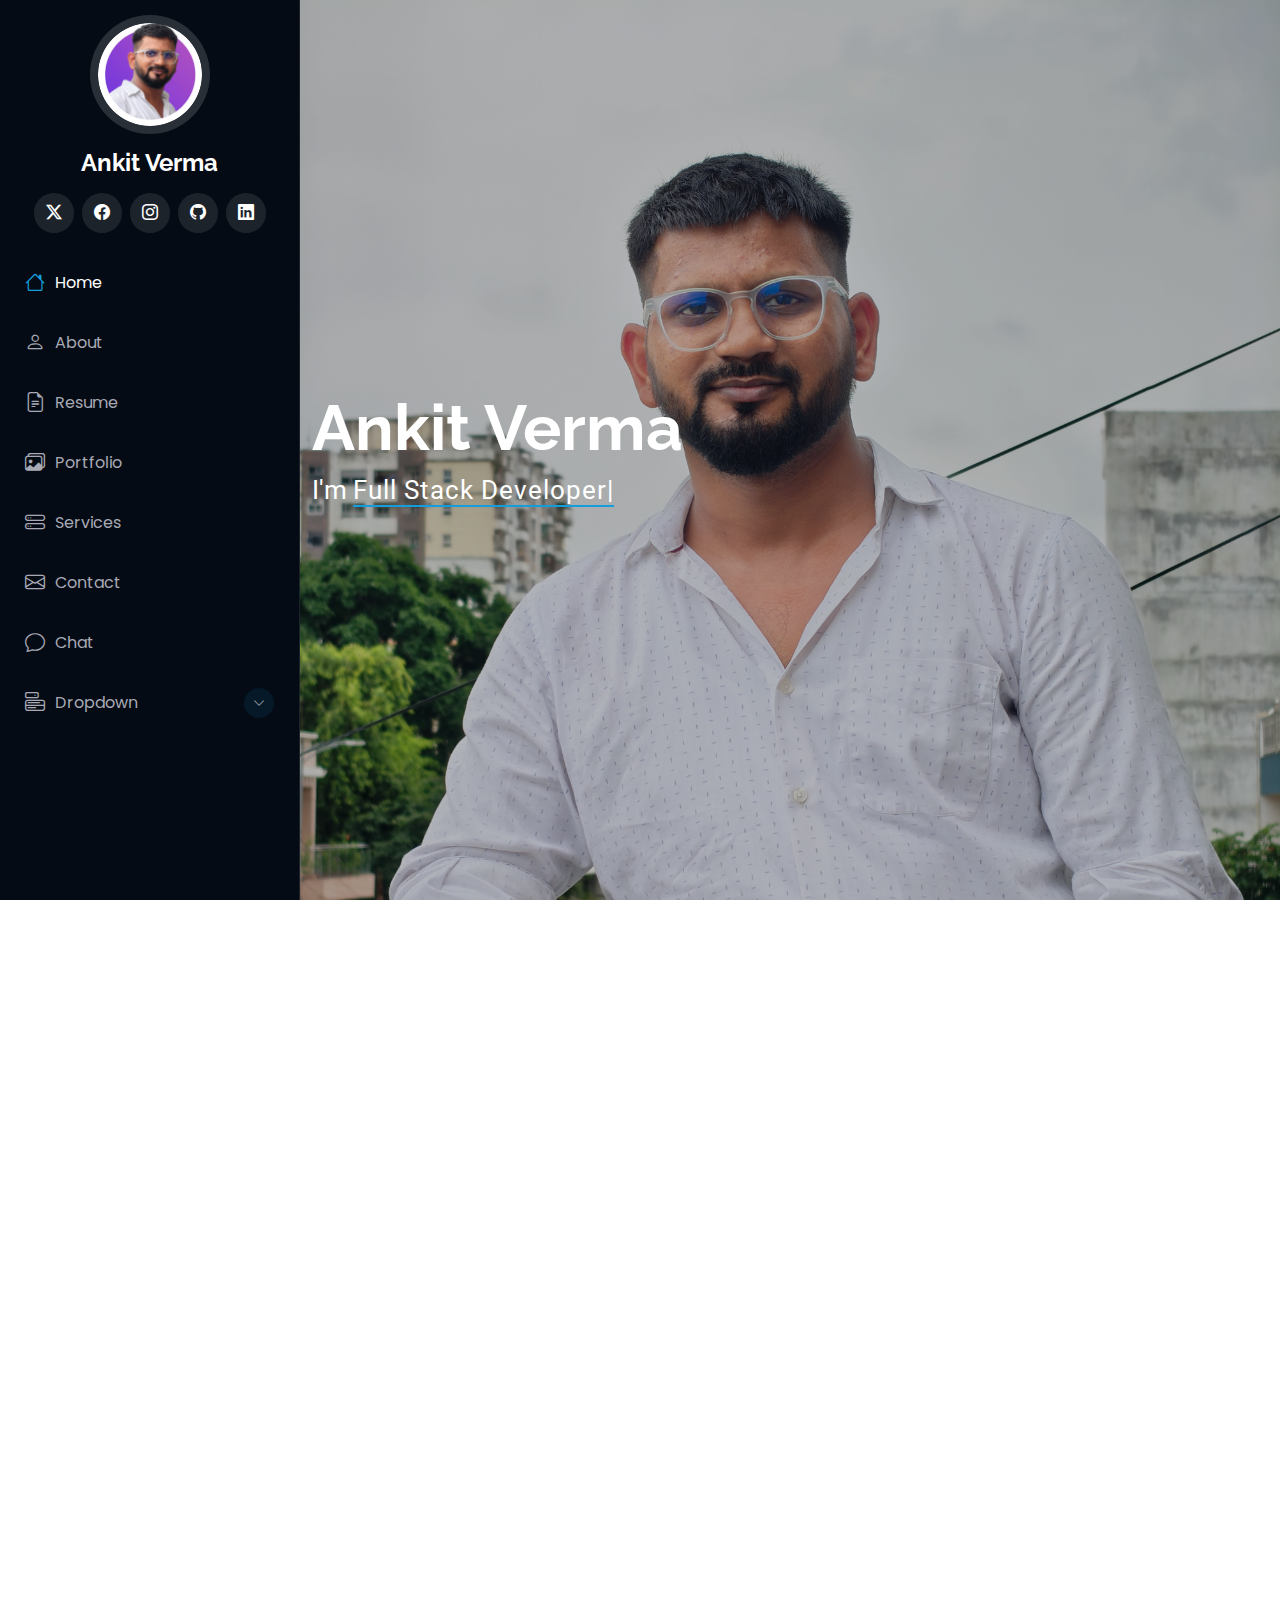
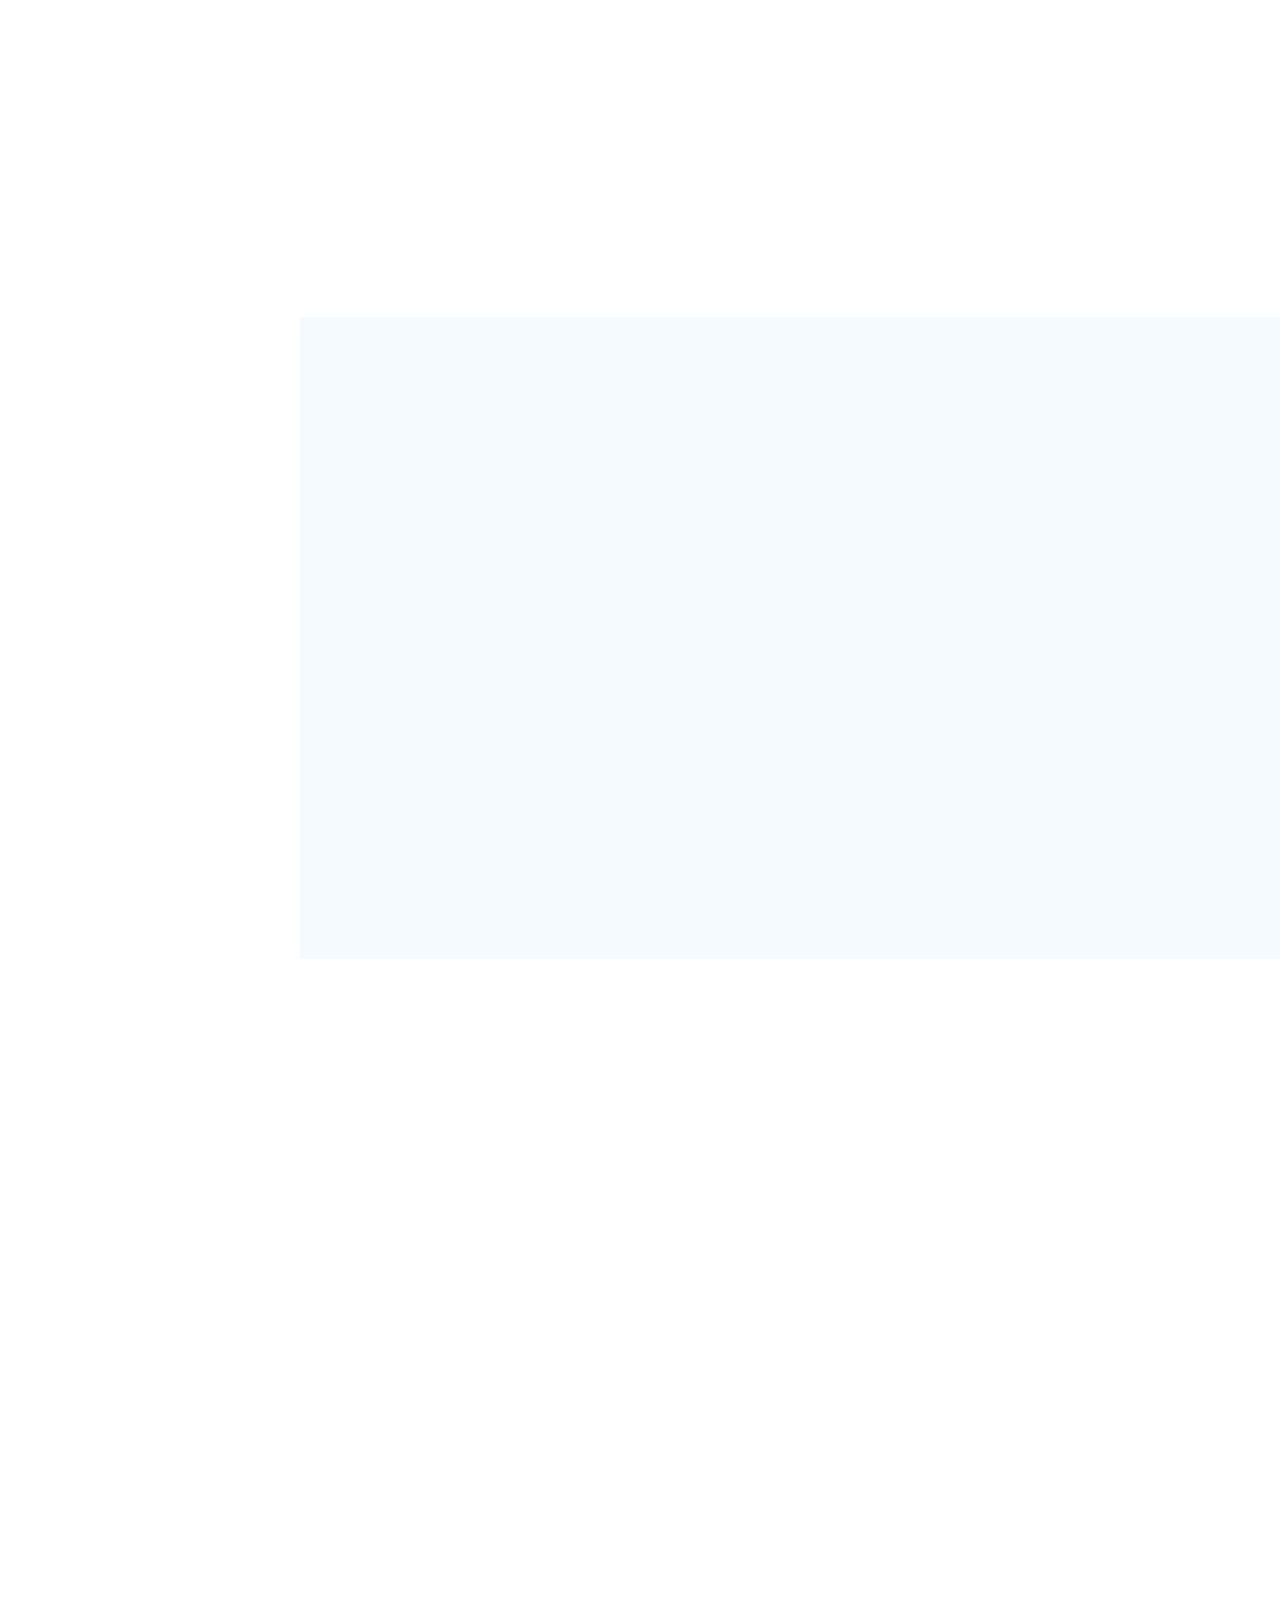
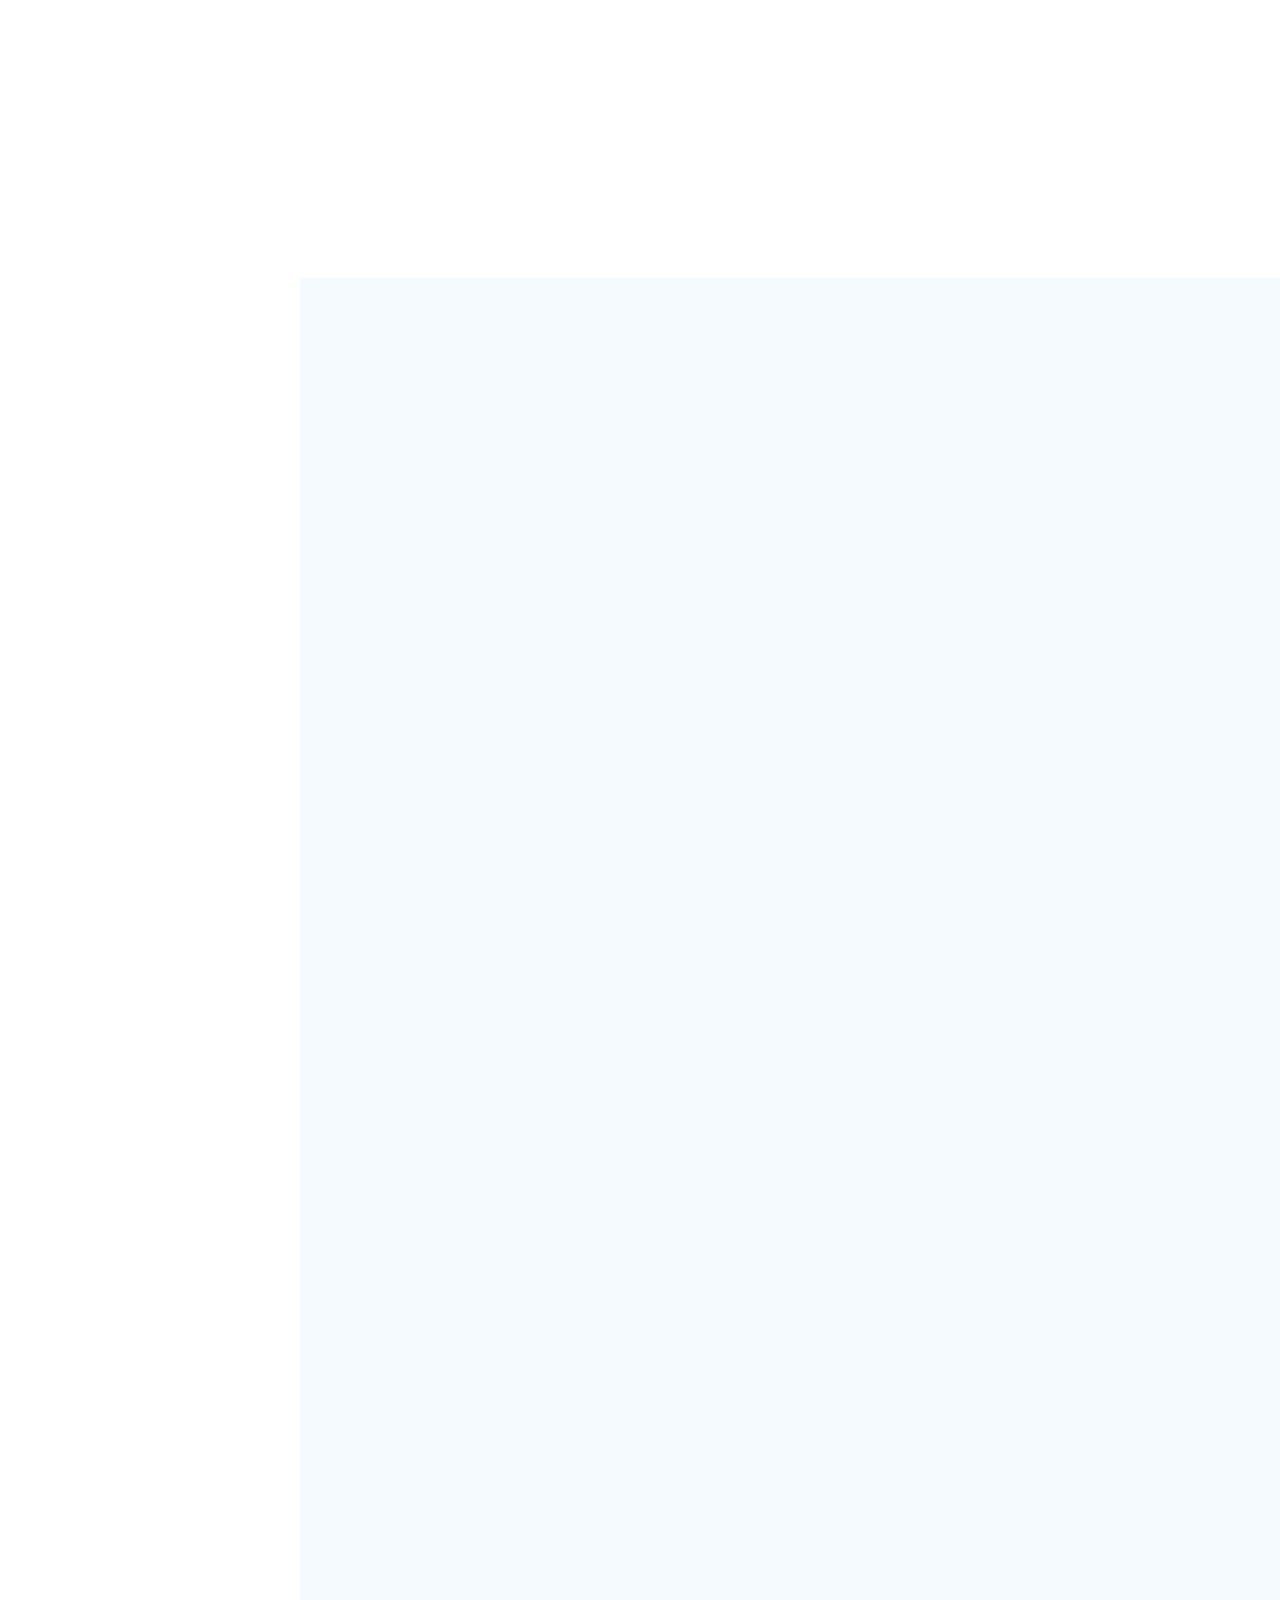
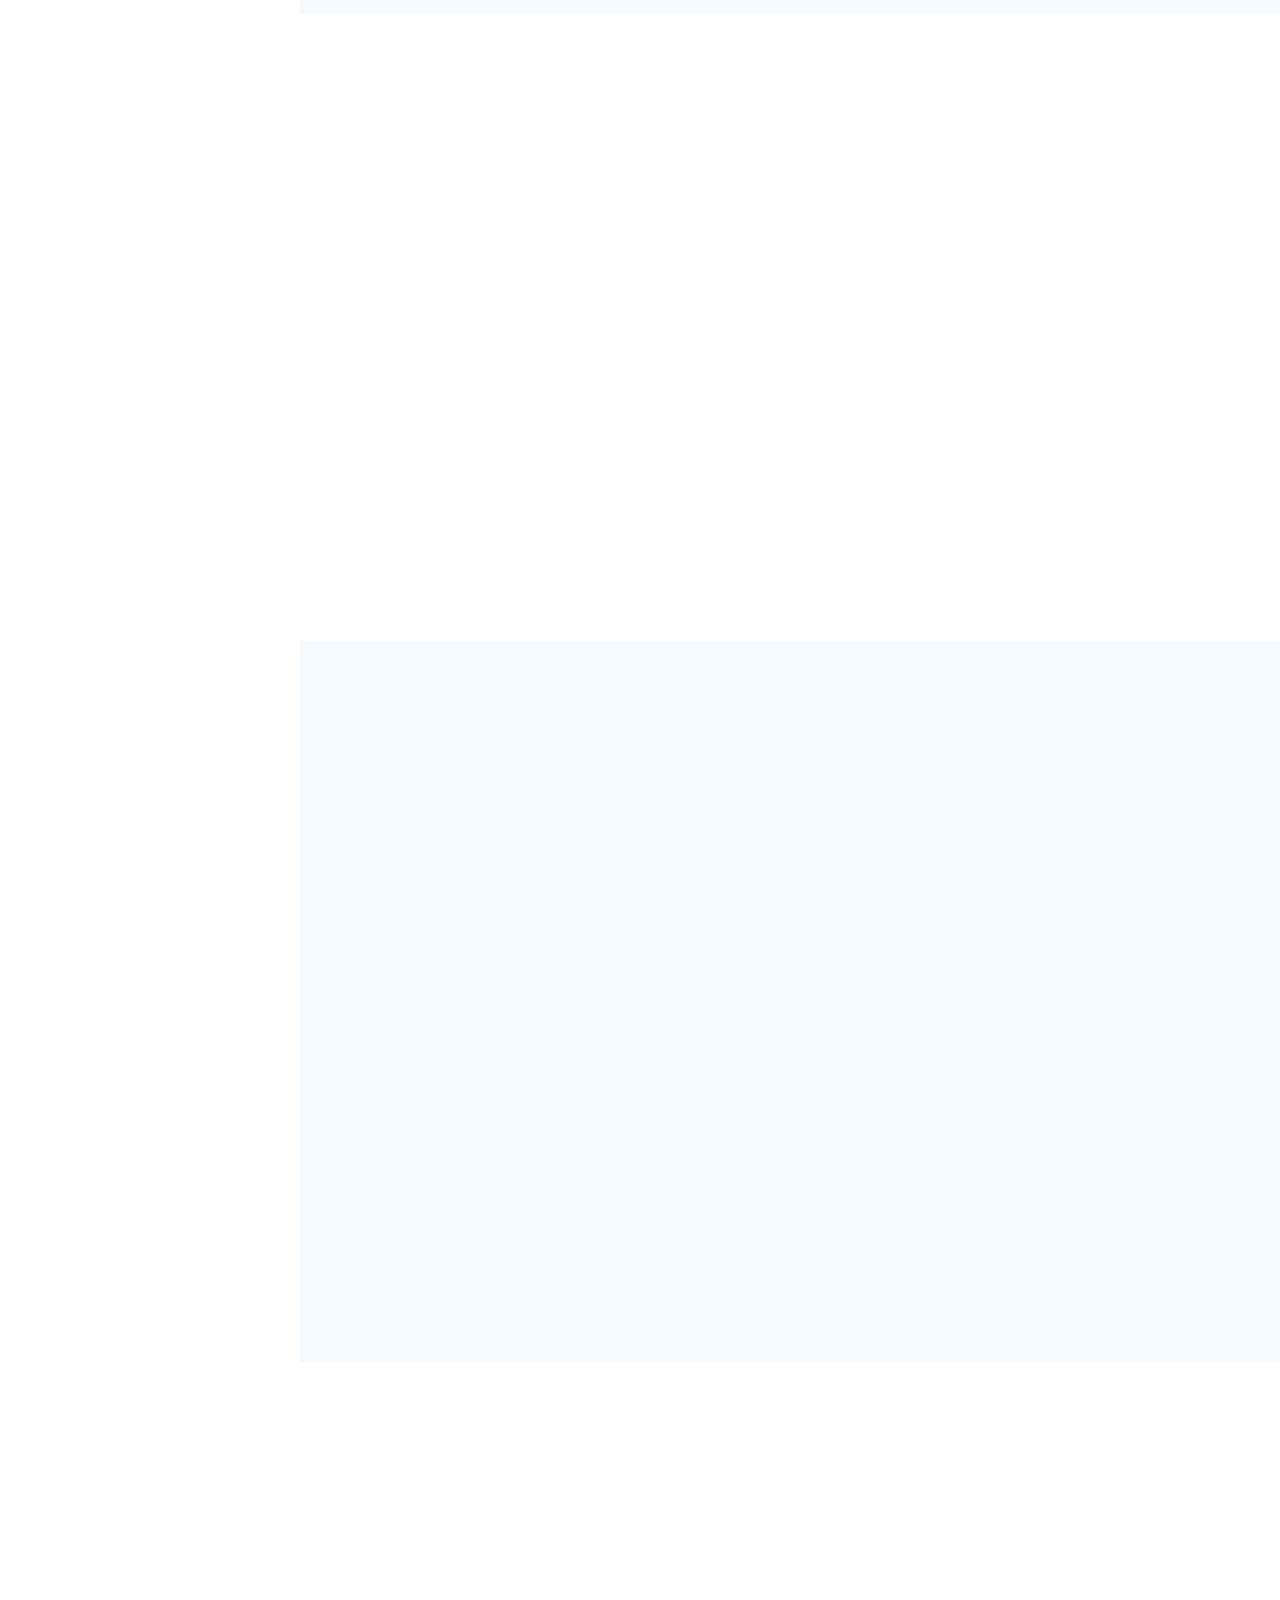
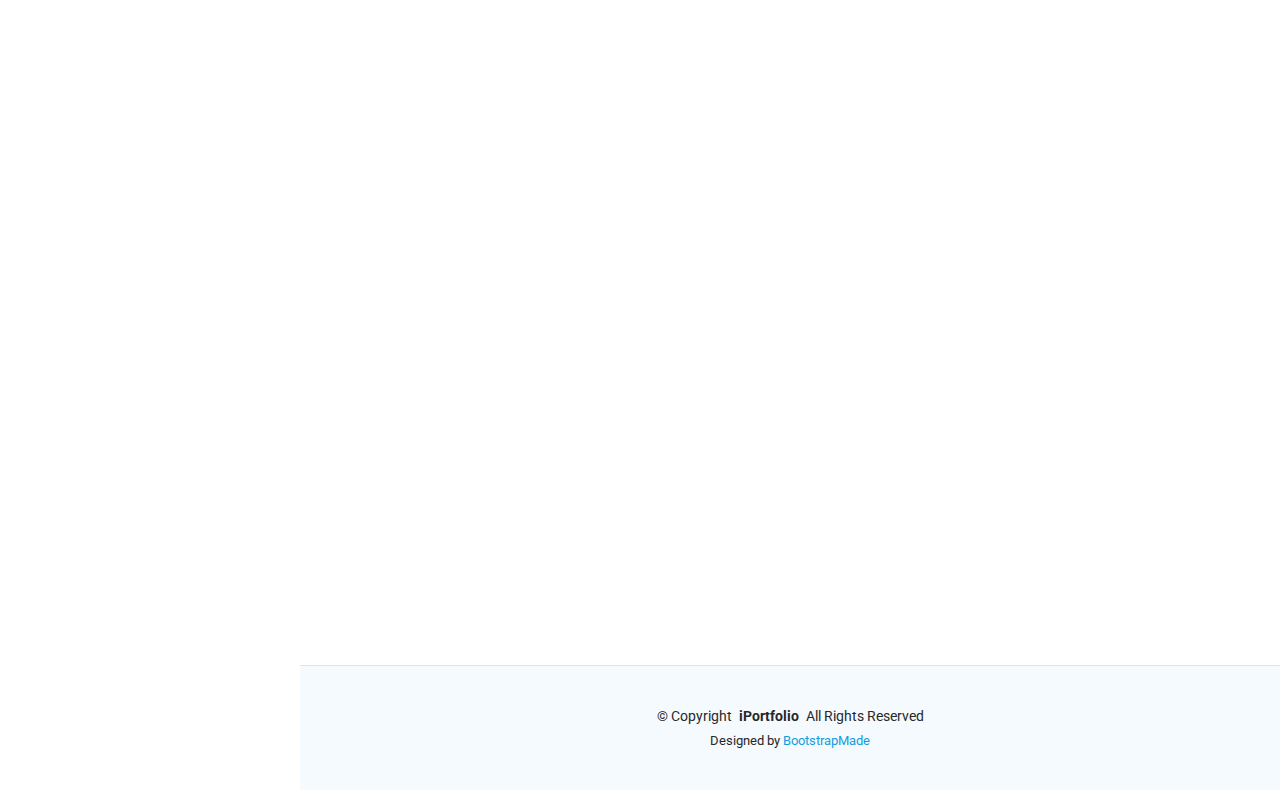
<file: index.html>
<!DOCTYPE html>
<html lang="en">
<head>
  <meta charset="utf-8">
  <meta name="viewport" content="width=device-width, initial-scale=1.0">
  <title>Ankit Verma - Portfolio</title>
  
  <!-- Meta Description -->
  <meta name="description" content="Portfolio of Ankit Verma, showcasing expertise in web development, software engineering, and full-stack development.">
    
  <!-- Keywords (optional, less relevant for modern SEO) -->
  <meta name="keywords" content="Ankit Verma,Ankit Verma Software Engineer, Portfolio, Web Developer, Software Engineer, Full Stack Developer, Ankit Verma Portfolio">
  
  <!-- Open Graph Metadata -->
  <meta property="og:title" content="Ankit Verma - Portfolio">
  <meta property="og:description" content="Explore Ankit Verma's portfolio, highlighting expertise in full-stack development and software engineering.">
  <meta property="og:image" content="https://avcodewizard.github.io/assets/img/Ankit-Verma.jpg">
  <meta property="og:url" content="https://avcodewizard.github.io/">
  <meta property="og:type" content="website">

  <!-- Twitter Cards Metadata -->
  <meta name="twitter:card" content="summary_large_image">
  <meta name="twitter:title" content="Ankit Verma - Portfolio">
  <meta name="twitter:description" content="Discover Ankit Verma's projects and professional journey in software engineering and web development.">
  <meta name="twitter:image" content="https://avcodewizard.github.io/assets/img/Ankit-Verma.jpg">

  <!-- Favicon -->
  <link href="https://avcodewizard.github.io/assets/img/favicon.ico" rel="icon" type="image/x-icon">
  <link href="https://avcodewizard.github.io/assets/img/apple-touch-icon.png" rel="apple-touch-icon">

  <!-- Preloading critical assets -->
  <link rel="preload" href="https://avcodewizard.github.io/assets/img/Ankit-Verma.jpg" as="image">
  
  <!-- Schema.org JSON-LD -->
  <script type="application/ld+json">
    {
      "@context": "https://schema.org/",
      "@type": "Person",
      "name": "Ankit Verma",
      "url": "https://avcodewizard.github.io/",
      "image": "https://avcodewizard.github.io/assets/img/Ankit-Verma.jpg",
      "sameAs": [
        "https://www.instagram.com/pixels.queue/",
        "https://www.linkedin.com/in/ankitvermaonline/",
        "https://github.com/avcodewizard",
        "https://avcodewizard.github.io"
      ],
      "jobTitle": "Software Engineer",
      "alumniOf": {
        "@type": "EducationalOrganization",
        "name": "Chhatrapati Shahu Ji Maharaj University, Kanpur"
      },
      "knowsAbout": [
        "Web Development",
        "Software Engineering",
        "Full Stack Development",
        "JavaScript",
        "Laravel",
        "Php",
        "Wordpress",
        "Codeigniter"
      ]
    }
  </script>

  <!-- Fonts -->
  <link href="https://fonts.googleapis.com" rel="preconnect">
  <link href="https://fonts.gstatic.com" rel="preconnect" crossorigin>
  <link href="https://fonts.googleapis.com/css2?family=Roboto:ital,wght@0,100;0,300;0,400;0,500;0,700;0,900;1,100;1,300;1,400;1,500;1,700;1,900&family=Poppins:ital,wght@0,100;0,200;0,300;0,400;0,500;0,600;0,700;0,800;0,900;1,100;1,200;1,300;1,400;1,500;1,600;1,700;1,800;1,900&family=Raleway:ital,wght@0,100;0,200;0,300;0,400;0,500;0,600;0,700;0,800;0,900;1,100;1,200;1,300;1,400;1,500;1,600;1,700;1,800;1,900&display=swap" rel="stylesheet">

  <!-- Vendor CSS Files -->
  <link href="assets/vendor/bootstrap/css/bootstrap.min.css" rel="stylesheet">
  <link href="assets/vendor/bootstrap-icons/bootstrap-icons.css" rel="stylesheet">
  <link href="assets/vendor/aos/aos.css" rel="stylesheet">
  <link href="assets/vendor/glightbox/css/glightbox.min.css" rel="stylesheet">
  <link href="assets/vendor/swiper/swiper-bundle.min.css" rel="stylesheet">

  <!-- Main CSS File -->
  <link href="assets/css/main.css" rel="stylesheet">
  <script src="https://code.jquery.com/jquery-3.6.0.min.js"></script>

  <!-- =======================================================
  * Template Name: iPortfolio
  * Template URL: https://bootstrapmade.com/iportfolio-bootstrap-portfolio-websites-template/
  * Updated: Jun 29 2024 with Bootstrap v5.3.3
  * Author: BootstrapMade.com
  * License: https://bootstrapmade.com/license/
  ======================================================== -->
  <meta name="google-site-verification" content="nDN80FId8nVMH1SX0XhqF9NyLUz7Lh0v-5GaRpYu3ys" />
</head>

<body class="index-page"> 

  <header id="header" class="header dark-background d-flex flex-column">
    <i class="header-toggle d-xl-none bi bi-list"></i>

    <div class="profile-img">
      <img src="assets/img/my-profile.png" alt="Ankit Verma" class="img-fluid rounded-circle">
    </div>

    <a href="/" class="logo d-flex align-items-center justify-content-center">
      <!-- Uncomment the line below if you also wish to use an image logo -->
      <!-- <img src="assets/img/logo.png" alt=""> -->
      <h1 class="sitename">Ankit Verma</h1>
    </a>

    <div class="social-links text-center">
      <a href="#" class="twitter"><i class="bi bi-twitter-x"></i></a>
      <a href="#" class="facebook"><i class="bi bi-facebook"></i></a>
      <a href="https://www.instagram.com/pixels.queue" target="_blank" class="instagram"><i class="bi bi-instagram"></i></a>
      <a href="https://github.com/avcodewizard" target="_blank" class="google-plus"><i class="bi bi-github"></i></a>
      <a href="https://www.linkedin.com/in/ankitvermaonline" target="_blank" class="linkedin"><i class="bi bi-linkedin"></i></a>
    </div>

    <nav id="navmenu" class="navmenu">
      <ul>
        <li><a href="#hero" class="active"><i class="bi bi-house navicon"></i>Home</a></li>
        <li><a href="#about"><i class="bi bi-person navicon"></i> About</a></li>
        <li><a href="#resume"><i class="bi bi-file-earmark-text navicon"></i> Resume</a></li>
        <li><a href="#portfolio"><i class="bi bi-images navicon"></i> Portfolio</a></li>
        <li><a href="#services"><i class="bi bi-hdd-stack navicon"></i> Services</a></li>
        
        <li><a href="#contact"><i class="bi bi-envelope navicon"></i> Contact</a></li>
        <li><a href="chat"><i class="bi bi-chat navicon"></i> Chat</a></li>
        <li class="dropdown"><a href="#"><i class="bi bi-menu-button navicon"></i> <span>Dropdown</span> <i class="bi bi-chevron-down toggle-dropdown"></i></a>
          <ul>
            <li><a href="#">Dropdown 1</a></li>
            <li class="dropdown"><a href="#"><span>Deep Dropdown</span> <i class="bi bi-chevron-down toggle-dropdown"></i></a>
              <ul>
                <li><a href="#">Deep Dropdown 1</a></li>
                <li><a href="#">Deep Dropdown 2</a></li>
                <li><a href="#">Deep Dropdown 3</a></li>
                <li><a href="#">Deep Dropdown 4</a></li>
                <li><a href="#">Deep Dropdown 5</a></li>
              </ul>
            </li>
            <li><a href="#">Dropdown 2</a></li>
            <li><a href="#">Dropdown 3</a></li>
            <li><a href="#">Dropdown 4</a></li>
          </ul>
        </li>
      </ul>
    </nav>

  </header>

  <main class="main">

    <!-- Hero Section -->
    <section id="hero" class="hero section dark-background" style="background-image: url('assets/img/hero-bg-1.jpg');">

      <!-- <img src="assets/img/hero-bg-1.jpg" alt="" data-aos="fade-in" class=""> -->

      <div class="container" data-aos="fade-up" data-aos-delay="100">
        <h1>Ankit Verma</h1>
        <p>I'm <span class="typed" data-typed-items="Full Stack Developer, Freelancer, Photographer">Full Stack Developer</span><span class="typed-cursor typed-cursor--blink" aria-hidden="true"></span><span class="typed-cursor typed-cursor--blink" aria-hidden="true"></span></p>
      </div>

    </section><!-- /Hero Section -->

    <!-- About Section -->
    <section id="about" class="about section">

      <!-- Section Title -->
      <div class="container section-title" data-aos="fade-up">
        <h2>About</h2>
        <p> I am a Software Developer with 6+ years of experience building powerful web applications and services. I leverage modern technologies like PHP, JavaScript, and Node.js, along with various frameworks and libraries, to bring your ideas to life.  I'm also skilled in database management and API integration, ensuring seamless data flow within your applications.  Known for my collaborative spirit, I thrive working with cross-functional teams to deliver top-notch software solutions.</p>
      </div><!-- End Section Title -->

      <div class="container" data-aos="fade-up" data-aos-delay="100">

        <div class="row gy-4 justify-content-center">
          <div class="col-lg-4">
            <img src="assets/img/Ankit-Verma.jpg" alt="Ankit Verma" typeof="foaf:Image" class="img-fluid" >
          </div>
          <div class="col-lg-8 content">
            <h2>Web Developer.</h2>
            <p class="fst-italic py-3">
              Lorem ipsum dolor sit amet, consectetur adipiscing elit, sed do eiusmod tempor incididunt ut labore et dolore
              magna aliqua.
            </p>
            <div class="row">
              <div class="col-lg-6">
                <ul>
                  <li><i class="bi bi-chevron-right"></i> <strong>Birthday:</strong> <span>15 Aug 1995</span></li>
                  <!-- <li><i class="bi bi-chevron-right"></i> <strong>Website:</strong> <span></span></li> -->
                  <li><i class="bi bi-chevron-right"></i> <strong>Phone:</strong> <a href="tel:+918887382475"> <span>+918887382475</span></a></li>
                  <li><i class="bi bi-chevron-right"></i> <strong>City:</strong> <span>Lakhimpur  Kheri</span></li>
                  <li><i class="bi bi-chevron-right"></i> <strong>State:</strong> <span> Uttar Pradesh, 262701</span></li>
                  <li><i class="bi bi-chevron-right"></i> <strong>State:</strong> <span> Uttar Pradesh, 262701</span></li>
                </ul>
              </div>
              <div class="col-lg-6">
                <ul>
                  <li><i class="bi bi-chevron-right"></i> <strong>Age:</strong> <span>30</span></li>
                  <li><i class="bi bi-chevron-right"></i> <strong>Degree:</strong> <span>Master</span></li>
                  <li><i class="bi bi-chevron-right"></i> <strong>Email:</strong> <a href="mailto:ankitv4087@gmail.com"><span>ankitv4087@gmail.com</span></a></li>
                  <li><i class="bi bi-chevron-right"></i> <strong>Freelance:</strong> <span>Available</span></li>
                </ul>
              </div>
            </div>
          </div>
        </div>

      </div>

    </section><!-- /About Section -->

    <!-- Stats Section -->
    <section id="stats" class="stats section">

      <div class="container" data-aos="fade-up" data-aos-delay="100">

        <div class="row gy-4">

          <div class="col-lg-3 col-md-6">
            <div class="stats-item">
              <i class="bi bi-emoji-smile"></i>
              <span data-purecounter-start="0" data-purecounter-end="232" data-purecounter-duration="1" class="purecounter"></span>
              <p><strong>Happy Clients</strong> <span>consequuntur quae</span></p>
            </div>
          </div><!-- End Stats Item -->

          <div class="col-lg-3 col-md-6">
            <div class="stats-item">
              <i class="bi bi-journal-richtext"></i>
              <span data-purecounter-start="0" data-purecounter-end="50" data-purecounter-duration="1" class="purecounter"></span>
              <p><strong>+ Projects</strong></p>
            </div>
          </div><!-- End Stats Item -->

          <div class="col-lg-3 col-md-6">
            <div class="stats-item">
              <i class="bi bi-headset"></i>
              <span data-purecounter-start="0" data-purecounter-end="1453" data-purecounter-duration="1" class="purecounter"></span>
              <p><strong>Hours Of Support</strong> <span>aut commodi quaerat</span></p>
            </div>
          </div><!-- End Stats Item -->

          <div class="col-lg-3 col-md-6">
            <div class="stats-item">
              <i class="bi bi-people"></i>
              <span data-purecounter-start="0" data-purecounter-end="32" data-purecounter-duration="1" class="purecounter"></span>
              <p><strong>Hard Workers</strong> <span>rerum asperiores dolor</span></p>
            </div>
          </div><!-- End Stats Item -->

        </div>

      </div>

    </section><!-- /Stats Section -->

    <!-- Skills Section -->
    <section id="skills" class="skills section light-background">

      <!-- Section Title -->
      <div class="container section-title" data-aos="fade-up">
        <h2>Skills</h2>
        <p>Necessitatibus eius consequatur ex aliquid fuga eum quidem sint consectetur velit</p>
      </div><!-- End Section Title -->

      <div class="container" data-aos="fade-up" data-aos-delay="100">

        <div class="row skills-content skills-animation">

          <div class="col-md-6">

            <div class="progress">
              <span class="skill">HTML <i class="val">100%</i></span>
              <div class="progress-bar-wrap">
                <div class="progress-bar" role="progressbar" aria-valuenow="100" aria-valuemin="0" aria-valuemax="100"></div>
              </div>
            </div>
          </div>

          <div class="col-md-6">
            <div class="progress">
              <span class="skill">CSS <i class="val">90%</i></span>
              <div class="progress-bar-wrap">
                <div class="progress-bar" role="progressbar" aria-valuenow="90" aria-valuemin="0" aria-valuemax="100"></div>
              </div>
            </div> 
          </div>
          
          <div class="col-md-6">
            <div class="progress">
              <span class="skill">JavaScript <i class="val">75%</i></span>
              <div class="progress-bar-wrap">
                <div class="progress-bar" role="progressbar" aria-valuenow="75" aria-valuemin="0" aria-valuemax="100"></div>
              </div>
            </div>
          </div>
          
        </div>

      </div>

    </section><!-- /Skills Section -->

    <!-- Resume Section -->
    <section id="resume" class="resume section">

      <!-- Section Title -->
      <div class="container section-title" data-aos="fade-up">
        <h2>Resume</h2>
        <p>Magnam dolores commodi suscipit. Necessitatibus eius consequatur ex aliquid fuga eum quidem. Sit sint consectetur velit. Quisquam quos quisquam cupiditate. Et nemo qui impedit suscipit alias ea. Quia fugiat sit in iste officiis commodi quidem hic quas.</p>
      </div><!-- End Section Title -->

      <div class="container">

        <div class="row">

          <div class="col-lg-6" data-aos="fade-up" data-aos-delay="100">
            <h3 class="resume-title">Sumary</h3>

            <div class="resume-item pb-0">
              <h4>Brandon Johnson</h4>
              <p><em>Innovative and deadline-driven Graphic Designer with 3+ years of experience designing and developing user-centered digital/print marketing material from initial concept to final, polished deliverable.</em></p>
              <ul>
                <li>Portland par 127,Orlando, FL</li>
                <li>(123) 456-7891</li>
                <li>alice.barkley@example.com</li>
              </ul>
            </div><!-- Edn Resume Item -->

            <h3 class="resume-title">Education</h3>
            <div class="resume-item">
              <h4>Diploma in PHP</h4>
              <h5>2017 - 2018</h5>
              <p><em>Betaue Technologies & /Placement Services, Kanpur</em></p>
            </div><!-- Edn Resume Item -->

            <div class="resume-item">
              <h4>BSc Mathematics</h4>
              <h5>2017</h5>
              <p><em>Chhatrapati Shahu Ji Maharaj University, Kanpur</em></p>
            </div><!-- Edn Resume Item -->

            <div class="resume-item">
              <h4>CCC</h4>
              <h5>2016</h5>
              <p><em>National Institute of Electronics And Information Technology</em></p>
            </div><!-- Edn Resume Item -->

            <div class="resume-item">
              <h4>Intermediate</h4>
              <h5>2013</h5>
              <p><em>Guru Nanak Inter College, Lakhimpir Kheri</em></p>
            </div><!-- Edn Resume Item -->

          </div>

          <div class="col-lg-6" data-aos="fade-up" data-aos-delay="200">
            <h3 class="resume-title">Professional Experience</h3>
            <div class="resume-item">
              <h4>Software Engineer</h4>
              <h5>Mar 2023 - Present <small><span class="text-muted">(1 yr 7 mos)</span></small></h5>
              <p class="mb-0"><em>Ommune IT Solutions Pvt. Ltd.</em></p>
              <p><em>Lucknow, Uttar Pradesh, India</em></p>
              <ul>
                <li>Developed and maintained web applications using PHP, JavaScript, and related technologies.</li>
                <li>Implemented and optimized database solutions using MySQL and MSSQL. </li>
                <li>Collaborated with front-end developers to enhance user experience and functionality.</li>
                <li>Integrated third-party APIs including WhatsApp Cloud API to extend application capabilities.</li>
                <li>Led and mentored junior developers, providing guidance and code reviews.</li>
              </ul>
            </div><!-- Edn Resume Item -->

            <div class="resume-item">
              <h4>Software Engineer</h4>
              <h5>Feb 2022 - Mar 2023 <small><span class="text-muted">(1 yr 2 mos)</span></small></h5>
              <p class="mb-0"><em>Dataman Computer Systems (P) Ltd.</em></p>
              <p><em>Kanpur, Uttar Pradesh, India</em></p>
              <ul>
                <li>Developed and maintained web applications using PHP, JavaScript, and related technologies.</li>
                <li>Implemented and optimized database solutions using MySQL and MSSQL. </li>
                <li>Collaborated with front-end developers to enhance user experience and functionality.</li>
                <li>Integrated third-party APIs including WhatsApp Cloud API to extend application capabilities.</li>
                <li>Led and mentored junior developers, providing guidance and code reviews.</li>
              </ul>
            </div><!-- Edn Resume Item -->

            <div class="resume-item">
              <h4>Software Engineer</h4>
              <h5>May 2018 - Feb 2022 <small><span class="text-muted">(3 yrs 10 mos)</span></small></h5>
              <p class="mb-0"><em>Business Quest Technology</em></p>
              <p><em>Kanpur, Uttar Pradesh, India</em></p>
              <ul>
                <li>Designed and developed web applications using CodeIgniter frameworks..</li>
                <li>Ensured responsive design implementation using Bootstrap and CSS.</li>
                <li>Utilized Firebase for backend services and real-time data management.</li>
                <li>Conducted thorough testing and debugging to ensure application stability and performance.</li>
                <li>Worked closely with clients to gather requirements and deliver custom solutions.</li>
              </ul>
            </div><!-- Edn Resume Item -->

          </div>

        </div>

      </div>

    </section><!-- /Resume Section -->

    <!-- Projects Section -->
    <section id="projects" class="projects section light-background">
      <!-- Section Title -->
      <div class="container section-title pb-2" data-aos="fade-up">
        <h2>Projects</h2>
      </div><!-- End Section Title -->

      <div class="container">
        <div class="row">
          <div class="col-lg-12" data-aos="fade-up" data-aos-delay="100">
            <ul>
              <li class="project-item">
                <div class="project-name">  
                  <h4>Cabsules</h4>
                </div>
                <div class="project-description">
                  <p class="mb-0">Cabsules is an online cab booking platform. Backend developed using Laravel, MySQL & Firebase also developed api's for mobile app. Lead, Vendor, Driver and Customer management. </p>
                  <p><a href="https://cabsules.com/">cabsules.com</a>, <a href="https://crm.cabsules.com/">crm.cabsules.com</a></p>
                </div>
              </li>
              <li class="project-item">
                <div class="project-name">  
                  <h4>Online Exam Management - Exam & Result Management</h4>
                </div>
                <div class="project-description">
                  <p class="mb-0">
                    Developed an online test system facilitating users to take tests and receive instant results.
                    Admin module  includes a dynamic dashboard for managing subjects, questions, students, institutions, and exams.
                  </p>
                  <p><a href="https://cabsules.com/">cabsules.com</a>, <a href="https://crm.cabsules.com/">crm.cabsules.com</a></p>
                </div>
              </li>
            </ul>
            
          </div>
        </div>
      </div>
    </section>

    <!-- End Projects Section -->
    <section id="projects" class="projects section">
      <div class="container">
        <div class="row">
          <div class="col-lg-12" data-aos="fade-up" data-aos-delay="100">
            <div class="section-title">
              <h2>########</h2>
            </div>
          </div>
        </div>
        <div class="row">
          <div class="col-lg-12" data-aos="fade-up" data-aos-delay="100">
            <div class="project-item">
              <div class="project-name">
                <h3>#####</h3>
              </div>
              <div class="project-description">
                <p>Lorem ipsum dolor sit amet, consectetur adipiscing elit, sed do eiusmod tempor incididunt ut labore et dolore magna aliqua.</p>
              </div>
            </div>
          </div>
        </div>
      </div>
    </section>

    <!-- Portfolio Section -->
    <section id="portfolio" class="portfolio section light-background">

      <!-- Section Title -->
      <div class="container section-title" data-aos="fade-up">
        <h2>Portfolio</h2>
        <p>Magnam dolores commodi suscipit. Necessitatibus eius consequatur ex aliquid fuga eum quidem. Sit sint consectetur velit. Quisquam quos quisquam cupiditate. Et nemo qui impedit suscipit alias ea. Quia fugiat sit in iste officiis commodi quidem hic quas.</p>
      </div><!-- End Section Title -->

      <div class="container">

        <div class="isotope-layout" data-default-filter="*" data-layout="masonry" data-sort="original-order">

          <ul class="portfolio-filters isotope-filters" data-aos="fade-up" data-aos-delay="100">
            <li data-filter="*" class="filter-active">All</li>
            <li data-filter=".filter-app">App</li>
            <li data-filter=".filter-product">Product</li>
            <li data-filter=".filter-branding">Branding</li>
            <li data-filter=".filter-books">Books</li>
          </ul><!-- End Portfolio Filters -->

          <div class="row gy-4 isotope-container" data-aos="fade-up" data-aos-delay="200">

            <div class="col-lg-4 col-md-6 portfolio-item isotope-item filter-app">
              <div class="portfolio-content h-100">
                <img src="assets/img/portfolio/app-1.jpg" class="img-fluid" alt="">
                <div class="portfolio-info">
                  <h4>App 1</h4>
                  <p>Lorem ipsum, dolor sit amet consectetur</p>
                  <a href="assets/img/portfolio/app-1.jpg" title="App 1" data-gallery="portfolio-gallery-app" class="glightbox preview-link"><i class="bi bi-zoom-in"></i></a>
                  <a href="portfolio-details.html" title="More Details" class="details-link"><i class="bi bi-link-45deg"></i></a>
                </div>
              </div>
            </div><!-- End Portfolio Item -->

            <div class="col-lg-4 col-md-6 portfolio-item isotope-item filter-product">
              <div class="portfolio-content h-100">
                <img src="assets/img/portfolio/product-1.jpg" class="img-fluid" alt="">
                <div class="portfolio-info">
                  <h4>Product 1</h4>
                  <p>Lorem ipsum, dolor sit amet consectetur</p>
                  <a href="assets/img/portfolio/product-1.jpg" title="Product 1" data-gallery="portfolio-gallery-product" class="glightbox preview-link"><i class="bi bi-zoom-in"></i></a>
                  <a href="portfolio-details.html" title="More Details" class="details-link"><i class="bi bi-link-45deg"></i></a>
                </div>
              </div>
            </div><!-- End Portfolio Item -->

            <div class="col-lg-4 col-md-6 portfolio-item isotope-item filter-branding">
              <div class="portfolio-content h-100">
                <img src="assets/img/portfolio/branding-1.jpg" class="img-fluid" alt="">
                <div class="portfolio-info">
                  <h4>Branding 1</h4>
                  <p>Lorem ipsum, dolor sit amet consectetur</p>
                  <a href="assets/img/portfolio/branding-1.jpg" title="Branding 1" data-gallery="portfolio-gallery-branding" class="glightbox preview-link"><i class="bi bi-zoom-in"></i></a>
                  <a href="portfolio-details.html" title="More Details" class="details-link"><i class="bi bi-link-45deg"></i></a>
                </div>
              </div>
            </div><!-- End Portfolio Item -->

            <div class="col-lg-4 col-md-6 portfolio-item isotope-item filter-books">
              <div class="portfolio-content h-100">
                <img src="assets/img/portfolio/books-1.jpg" class="img-fluid" alt="">
                <div class="portfolio-info">
                  <h4>Books 1</h4>
                  <p>Lorem ipsum, dolor sit amet consectetur</p>
                  <a href="assets/img/portfolio/books-1.jpg" title="Branding 1" data-gallery="portfolio-gallery-book" class="glightbox preview-link"><i class="bi bi-zoom-in"></i></a>
                  <a href="portfolio-details.html" title="More Details" class="details-link"><i class="bi bi-link-45deg"></i></a>
                </div>
              </div>
            </div><!-- End Portfolio Item -->

            <div class="col-lg-4 col-md-6 portfolio-item isotope-item filter-app">
              <div class="portfolio-content h-100">
                <img src="assets/img/portfolio/app-2.jpg" class="img-fluid" alt="">
                <div class="portfolio-info">
                  <h4>App 2</h4>
                  <p>Lorem ipsum, dolor sit amet consectetur</p>
                  <a href="assets/img/portfolio/app-2.jpg" title="App 2" data-gallery="portfolio-gallery-app" class="glightbox preview-link"><i class="bi bi-zoom-in"></i></a>
                  <a href="portfolio-details.html" title="More Details" class="details-link"><i class="bi bi-link-45deg"></i></a>
                </div>
              </div>
            </div><!-- End Portfolio Item -->

            <div class="col-lg-4 col-md-6 portfolio-item isotope-item filter-product">
              <div class="portfolio-content h-100">
                <img src="assets/img/portfolio/product-2.jpg" class="img-fluid" alt="">
                <div class="portfolio-info">
                  <h4>Product 2</h4>
                  <p>Lorem ipsum, dolor sit amet consectetur</p>
                  <a href="assets/img/portfolio/product-2.jpg" title="Product 2" data-gallery="portfolio-gallery-product" class="glightbox preview-link"><i class="bi bi-zoom-in"></i></a>
                  <a href="portfolio-details.html" title="More Details" class="details-link"><i class="bi bi-link-45deg"></i></a>
                </div>
              </div>
            </div><!-- End Portfolio Item -->

            <div class="col-lg-4 col-md-6 portfolio-item isotope-item filter-branding">
              <div class="portfolio-content h-100">
                <img src="assets/img/portfolio/branding-2.jpg" class="img-fluid" alt="">
                <div class="portfolio-info">
                  <h4>Branding 2</h4>
                  <p>Lorem ipsum, dolor sit amet consectetur</p>
                  <a href="assets/img/portfolio/branding-2.jpg" title="Branding 2" data-gallery="portfolio-gallery-branding" class="glightbox preview-link"><i class="bi bi-zoom-in"></i></a>
                  <a href="portfolio-details.html" title="More Details" class="details-link"><i class="bi bi-link-45deg"></i></a>
                </div>
              </div>
            </div><!-- End Portfolio Item -->

            <div class="col-lg-4 col-md-6 portfolio-item isotope-item filter-books">
              <div class="portfolio-content h-100">
                <img src="assets/img/portfolio/books-2.jpg" class="img-fluid" alt="">
                <div class="portfolio-info">
                  <h4>Books 2</h4>
                  <p>Lorem ipsum, dolor sit amet consectetur</p>
                  <a href="assets/img/portfolio/books-2.jpg" title="Branding 2" data-gallery="portfolio-gallery-book" class="glightbox preview-link"><i class="bi bi-zoom-in"></i></a>
                  <a href="portfolio-details.html" title="More Details" class="details-link"><i class="bi bi-link-45deg"></i></a>
                </div>
              </div>
            </div><!-- End Portfolio Item -->

            <div class="col-lg-4 col-md-6 portfolio-item isotope-item filter-app">
              <div class="portfolio-content h-100">
                <img src="assets/img/portfolio/app-3.jpg" class="img-fluid" alt="">
                <div class="portfolio-info">
                  <h4>App 3</h4>
                  <p>Lorem ipsum, dolor sit amet consectetur</p>
                  <a href="assets/img/portfolio/app-3.jpg" title="App 3" data-gallery="portfolio-gallery-app" class="glightbox preview-link"><i class="bi bi-zoom-in"></i></a>
                  <a href="portfolio-details.html" title="More Details" class="details-link"><i class="bi bi-link-45deg"></i></a>
                </div>
              </div>
            </div><!-- End Portfolio Item -->

            <div class="col-lg-4 col-md-6 portfolio-item isotope-item filter-product">
              <div class="portfolio-content h-100">
                <img src="assets/img/portfolio/product-3.jpg" class="img-fluid" alt="">
                <div class="portfolio-info">
                  <h4>Product 3</h4>
                  <p>Lorem ipsum, dolor sit amet consectetur</p>
                  <a href="assets/img/portfolio/product-3.jpg" title="Product 3" data-gallery="portfolio-gallery-product" class="glightbox preview-link"><i class="bi bi-zoom-in"></i></a>
                  <a href="portfolio-details.html" title="More Details" class="details-link"><i class="bi bi-link-45deg"></i></a>
                </div>
              </div>
            </div><!-- End Portfolio Item -->

            <div class="col-lg-4 col-md-6 portfolio-item isotope-item filter-branding">
              <div class="portfolio-content h-100">
                <img src="assets/img/portfolio/branding-3.jpg" class="img-fluid" alt="">
                <div class="portfolio-info">
                  <h4>Branding 3</h4>
                  <p>Lorem ipsum, dolor sit amet consectetur</p>
                  <a href="assets/img/portfolio/branding-3.jpg" title="Branding 2" data-gallery="portfolio-gallery-branding" class="glightbox preview-link"><i class="bi bi-zoom-in"></i></a>
                  <a href="portfolio-details.html" title="More Details" class="details-link"><i class="bi bi-link-45deg"></i></a>
                </div>
              </div>
            </div><!-- End Portfolio Item -->

            <div class="col-lg-4 col-md-6 portfolio-item isotope-item filter-books">
              <div class="portfolio-content h-100">
                <img src="assets/img/portfolio/books-3.jpg" class="img-fluid" alt="">
                <div class="portfolio-info">
                  <h4>Books 3</h4>
                  <p>Lorem ipsum, dolor sit amet consectetur</p>
                  <a href="assets/img/portfolio/books-3.jpg" title="Branding 3" data-gallery="portfolio-gallery-book" class="glightbox preview-link"><i class="bi bi-zoom-in"></i></a>
                  <a href="portfolio-details.html" title="More Details" class="details-link"><i class="bi bi-link-45deg"></i></a>
                </div>
              </div>
            </div><!-- End Portfolio Item -->

          </div><!-- End Portfolio Container -->

        </div>

      </div>

    </section><!-- /Portfolio Section -->

    <!-- Services Section -->
    <section id="services" class="services section">

      <!-- Section Title -->
      <div class="container section-title" data-aos="fade-up">
        <h2>Services</h2>
        <p>Magnam dolores commodi suscipit. Necessitatibus eius consequatur ex aliquid fuga eum quidem. Sit sint consectetur velit. Quisquam quos quisquam cupiditate. Et nemo qui impedit suscipit alias ea. Quia fugiat sit in iste officiis commodi quidem hic quas.</p>
      </div><!-- End Section Title -->

      <div class="container">

        <div class="row gy-4">

          <div class="col-lg-4 col-md-6 service-item d-flex" data-aos="fade-up" data-aos-delay="100">
            <div class="icon flex-shrink-0"><i class="bi bi-briefcase"></i></div>
            <div>
              <h4 class="title"><a href="service-details.html" class="stretched-link">Lorem Ipsum</a></h4>
              <p class="description">Voluptatum deleniti atque corrupti quos dolores et quas molestias excepturi sint occaecati cupiditate non provident</p>
            </div>
          </div>
          <!-- End Service Item -->

          <div class="col-lg-4 col-md-6 service-item d-flex" data-aos="fade-up" data-aos-delay="200">
            <div class="icon flex-shrink-0"><i class="bi bi-card-checklist"></i></div>
            <div>
              <h4 class="title"><a href="service-details.html" class="stretched-link">Dolor Sitema</a></h4>
              <p class="description">Minim veniam, quis nostrud exercitation ullamco laboris nisi ut aliquip ex ea commodo consequat tarad limino ata</p>
            </div>
          </div><!-- End Service Item -->

          <div class="col-lg-4 col-md-6 service-item d-flex" data-aos="fade-up" data-aos-delay="300">
            <div class="icon flex-shrink-0"><i class="bi bi-bar-chart"></i></div>
            <div>
              <h4 class="title"><a href="service-details.html" class="stretched-link">Sed ut perspiciatis</a></h4>
              <p class="description">Duis aute irure dolor in reprehenderit in voluptate velit esse cillum dolore eu fugiat nulla pariatur</p>
            </div>
          </div><!-- End Service Item -->

          <div class="col-lg-4 col-md-6 service-item d-flex" data-aos="fade-up" data-aos-delay="400">
            <div class="icon flex-shrink-0"><i class="bi bi-binoculars"></i></div>
            <div>
              <h4 class="title"><a href="service-details.html" class="stretched-link">Magni Dolores</a></h4>
              <p class="description">Excepteur sint occaecat cupidatat non proident, sunt in culpa qui officia deserunt mollit anim id est laborum</p>
            </div>
          </div><!-- End Service Item -->

          <div class="col-lg-4 col-md-6 service-item d-flex" data-aos="fade-up" data-aos-delay="500">
            <div class="icon flex-shrink-0"><i class="bi bi-brightness-high"></i></div>
            <div>
              <h4 class="title"><a href="service-details.html" class="stretched-link">Nemo Enim</a></h4>
              <p class="description">At vero eos et accusamus et iusto odio dignissimos ducimus qui blanditiis praesentium voluptatum deleniti atque</p>
            </div>
          </div><!-- End Service Item -->

          <div class="col-lg-4 col-md-6 service-item d-flex" data-aos="fade-up" data-aos-delay="600">
            <div class="icon flex-shrink-0"><i class="bi bi-calendar4-week"></i></div>
            <div>
              <h4 class="title"><a href="service-details.html" class="stretched-link">Eiusmod Tempor</a></h4>
              <p class="description">Et harum quidem rerum facilis est et expedita distinctio. Nam libero tempore, cum soluta nobis est eligendi</p>
            </div>
          </div><!-- End Service Item -->

        </div>

      </div>

    </section><!-- /Services Section -->

    <!-- Testimonials Section -->
    <section id="testimonials" class="testimonials section light-background">

      <!-- Section Title -->
      <div class="container section-title" data-aos="fade-up">
        <h2>Testimonials</h2>
        <p>Necessitatibus eius consequatur ex aliquid fuga eum quidem sint consectetur velit</p>
      </div><!-- End Section Title -->

      <div class="container" data-aos="fade-up" data-aos-delay="100">

        <div class="swiper init-swiper">
          <script type="application/json" class="swiper-config">
            {
              "loop": true,
              "speed": 600,
              "autoplay": {
                "delay": 5000
              },
              "slidesPerView": "auto",
              "pagination": {
                "el": ".swiper-pagination",
                "type": "bullets",
                "clickable": true
              },
              "breakpoints": {
                "320": {
                  "slidesPerView": 1,
                  "spaceBetween": 40
                },
                "1200": {
                  "slidesPerView": 3,
                  "spaceBetween": 1
                }
              }
            }
          </script>
          <div class="swiper-wrapper">

            <div class="swiper-slide">
              <div class="testimonial-item">
                <p>
                  <i class="bi bi-quote quote-icon-left"></i>
                  <span>Proin iaculis purus consequat sem cure digni ssim donec porttitora entum suscipit rhoncus. Accusantium quam, ultricies eget id, aliquam eget nibh et. Maecen aliquam, risus at semper.</span>
                  <i class="bi bi-quote quote-icon-right"></i>
                </p>
                <img src="assets/img/testimonials/testimonials-1.jpg" class="testimonial-img" alt="">
                <h3>Saul Goodman</h3>
                <h4>Ceo &amp; Founder</h4>
              </div>
            </div><!-- End testimonial item -->

            <div class="swiper-slide">
              <div class="testimonial-item">
                <p>
                  <i class="bi bi-quote quote-icon-left"></i>
                  <span>Export tempor illum tamen malis malis eram quae irure esse labore quem cillum quid malis quorum velit fore eram velit sunt aliqua noster fugiat irure amet legam anim culpa.</span>
                  <i class="bi bi-quote quote-icon-right"></i>
                </p>
                <img src="assets/img/testimonials/testimonials-2.jpg" class="testimonial-img" alt="">
                <h3>Sara Wilsson</h3>
                <h4>Designer</h4>
              </div>
            </div><!-- End testimonial item -->

            <div class="swiper-slide">
              <div class="testimonial-item">
                <p>
                  <i class="bi bi-quote quote-icon-left"></i>
                  <span>Enim nisi quem export duis labore cillum quae magna enim sint quorum nulla quem veniam duis minim tempor labore quem eram duis noster aute amet eram fore quis sint minim.</span>
                  <i class="bi bi-quote quote-icon-right"></i>
                </p>
                <img src="assets/img/testimonials/testimonials-3.jpg" class="testimonial-img" alt="">
                <h3>Jena Karlis</h3>
                <h4>Store Owner</h4>
              </div>
            </div><!-- End testimonial item -->

            <div class="swiper-slide">
              <div class="testimonial-item">
                <p>
                  <i class="bi bi-quote quote-icon-left"></i>
                  <span>Fugiat enim eram quae cillum dolore dolor amet nulla culpa multos export minim fugiat dolor enim duis veniam ipsum anim magna sunt elit fore quem dolore labore illum veniam.</span>
                  <i class="bi bi-quote quote-icon-right"></i>
                </p>
                <img src="assets/img/testimonials/testimonials-4.jpg" class="testimonial-img" alt="">
                <h3>Matt Brandon</h3>
                <h4>Freelancer</h4>
              </div>
            </div><!-- End testimonial item -->

            <div class="swiper-slide">
              <div class="testimonial-item">
                <p>
                  <i class="bi bi-quote quote-icon-left"></i>
                  <span>Quis quorum aliqua sint quem legam fore sunt eram irure aliqua veniam tempor noster veniam sunt culpa nulla illum cillum fugiat legam esse veniam culpa fore nisi cillum quid.</span>
                  <i class="bi bi-quote quote-icon-right"></i>
                </p>
                <img src="assets/img/testimonials/testimonials-5.jpg" class="testimonial-img" alt="">
                <h3>John Larson</h3>
                <h4>Entrepreneur</h4>
              </div>
            </div><!-- End testimonial item -->

          </div>
          <div class="swiper-pagination"></div>
        </div>

      </div>

    </section><!-- /Testimonials Section -->

    <!-- Contact Section -->
    <section id="contact" class="contact section">

      <!-- Section Title -->
      <div class="container section-title" data-aos="fade-up">
        <h2>Contact</h2>
        <p>Necessitatibus eius consequatur ex aliquid fuga eum quidem sint consectetur velit</p>
      </div><!-- End Section Title -->

      <div class="container" data-aos="fade-up" data-aos-delay="100">

        <div class="row gy-4">

          <div class="col-lg-5">

            <div class="info-wrap">
              <div class="info-item d-flex" data-aos="fade-up" data-aos-delay="200">
                <i class="bi bi-geo-alt flex-shrink-0"></i>
                <div>
                  <h3>Address</h3>
                  <p>Lakhimpur Kheri, Uttar Pradesh, India 262701</p>
                </div>
              </div><!-- End Info Item -->

              <div class="info-item d-flex" data-aos="fade-up" data-aos-delay="300">
                <i class="bi bi-telephone flex-shrink-0"></i>
                <div>
                  <h3>Call Us</h3>
                  <p>+91 8887382475</p>
                </div>
              </div><!-- End Info Item -->

              <div class="info-item d-flex" data-aos="fade-up" data-aos-delay="400">
                <i class="bi bi-envelope flex-shrink-0"></i>
                <div>
                  <h3>Email Us</h3>
                  <p>ankitv4087@gmail.com</p>
                </div>
              </div><!-- End Info Item -->

              <iframe src="https://www.google.com/maps/embed?pb=!1m14!1m8!1m3!1d48389.78314118045!2d-74.006138!3d40.710059!3m2!1i1024!2i768!4f13.1!3m3!1m2!1s0x89c25a22a3bda30d%3A0xb89d1fe6bc499443!2sDowntown%20Conference%20Center!5e0!3m2!1sen!2sus!4v1676961268712!5m2!1sen!2sus" frameborder="0" style="border:0; width: 100%; height: 270px;" allowfullscreen="" loading="lazy" referrerpolicy="no-referrer-when-downgrade"></iframe>
            </div>
          </div>

          <div class="col-lg-7">
            <form action="forms/contact.php" method="post" class="php-email-form" data-aos="fade-up" data-aos-delay="200">
              <div class="row gy-4">

                <div class="col-md-6">
                  <label for="name-field" class="pb-2">Your Name</label>
                  <input type="text" name="name" id="name-field" class="form-control" required="">
                </div>

                <div class="col-md-6">
                  <label for="email-field" class="pb-2">Your Email</label>
                  <input type="email" class="form-control" name="email" id="email-field" required="">
                </div>

                <div class="col-md-12">
                  <label for="subject-field" class="pb-2">Subject</label>
                  <input type="text" class="form-control" name="subject" id="subject-field" required="">
                </div>

                <div class="col-md-12">
                  <label for="message-field" class="pb-2">Message</label>
                  <textarea class="form-control" name="message" rows="10" id="message-field" required=""></textarea>
                </div>

                <div class="col-md-12 text-center">
                  <div class="loading">Loading</div>
                  <div class="error-message"></div>
                  <div class="sent-message">Your message has been sent. Thank you!</div>

                  <button type="submit">Send Message</button>
                </div>

              </div>
            </form>
          </div><!-- End Contact Form -->

        </div>

      </div>

    </section><!-- /Contact Section -->

  </main>

  <footer id="footer" class="footer position-relative light-background">

    <div class="container">
      <div class="copyright text-center ">
        <p>© <span>Copyright</span> <strong class="px-1 sitename">iPortfolio</strong> <span>All Rights Reserved</span></p>
      </div>
      <div class="credits">
        <!-- All the links in the footer should remain intact. -->
        <!-- You can delete the links only if you've purchased the pro version. -->
        <!-- Licensing information: https://bootstrapmade.com/license/ -->
        <!-- Purchase the pro version with working PHP/AJAX contact form: [buy-url] -->
        Designed by <a href="https://bootstrapmade.com/">BootstrapMade</a>
      </div>
    </div>

  </footer>

  <!-- Scroll Top -->
  <a href="#" id="scroll-top" class="scroll-top d-flex align-items-center justify-content-center"><i class="bi bi-arrow-up-short"></i></a>

  <!-- Preloader -->
  <div id="preloader"></div>

  <!-- Vendor JS Files -->
  <script src="assets/vendor/bootstrap/js/bootstrap.bundle.min.js"></script>
  <script src="assets/vendor/php-email-form/validate.js"></script>
  <script src="assets/vendor/aos/aos.js"></script>
  <script src="assets/vendor/typed.js/typed.umd.js"></script>
  <script src="assets/vendor/purecounter/purecounter_vanilla.js"></script>
  <script src="assets/vendor/waypoints/noframework.waypoints.js"></script>
  <script src="assets/vendor/glightbox/js/glightbox.min.js"></script>
  <script src="assets/vendor/imagesloaded/imagesloaded.pkgd.min.js"></script>
  <script src="assets/vendor/isotope-layout/isotope.pkgd.min.js"></script>
  <script src="assets/vendor/swiper/swiper-bundle.min.js"></script>

  <!-- Main JS File -->
  <script src="assets/js/main.js"></script>
  <script src="data/data.js">
      // console.log(data);
  </script>
</body>

</html>
</file>
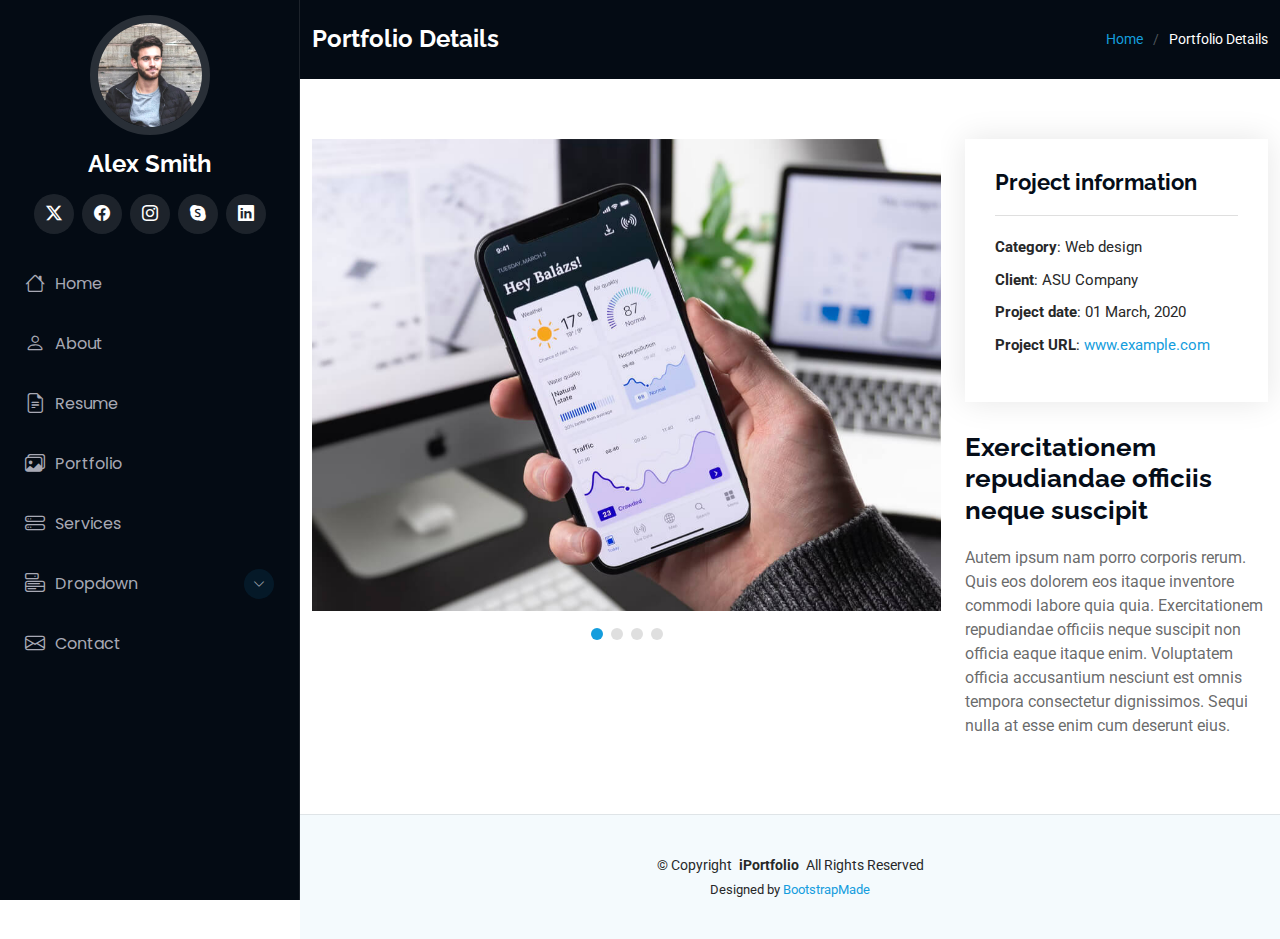
<file: portfolio-details.html>
<!DOCTYPE html>
<html lang="en">

<head>
  <meta charset="utf-8">
  <meta content="width=device-width, initial-scale=1.0" name="viewport">
  <title>Portfolio Details - iPortfolio Bootstrap Template</title>
  <meta content="" name="description">
  <meta content="" name="keywords">

  <!-- Favicons -->
  <link href="assets/img/favicon.png" rel="icon">
  <link href="assets/img/apple-touch-icon.png" rel="apple-touch-icon">

  <!-- Fonts -->
  <link href="https://fonts.googleapis.com" rel="preconnect">
  <link href="https://fonts.gstatic.com" rel="preconnect" crossorigin>
  <link href="https://fonts.googleapis.com/css2?family=Roboto:ital,wght@0,100;0,300;0,400;0,500;0,700;0,900;1,100;1,300;1,400;1,500;1,700;1,900&family=Poppins:ital,wght@0,100;0,200;0,300;0,400;0,500;0,600;0,700;0,800;0,900;1,100;1,200;1,300;1,400;1,500;1,600;1,700;1,800;1,900&family=Raleway:ital,wght@0,100;0,200;0,300;0,400;0,500;0,600;0,700;0,800;0,900;1,100;1,200;1,300;1,400;1,500;1,600;1,700;1,800;1,900&display=swap" rel="stylesheet">

  <!-- Vendor CSS Files -->
  <link href="assets/vendor/bootstrap/css/bootstrap.min.css" rel="stylesheet">
  <link href="assets/vendor/bootstrap-icons/bootstrap-icons.css" rel="stylesheet">
  <link href="assets/vendor/aos/aos.css" rel="stylesheet">
  <link href="assets/vendor/glightbox/css/glightbox.min.css" rel="stylesheet">
  <link href="assets/vendor/swiper/swiper-bundle.min.css" rel="stylesheet">

  <!-- Main CSS File -->
  <link href="assets/css/main.css" rel="stylesheet">

  <!-- =======================================================
  * Template Name: iPortfolio
  * Template URL: https://bootstrapmade.com/iportfolio-bootstrap-portfolio-websites-template/
  * Updated: Jun 29 2024 with Bootstrap v5.3.3
  * Author: BootstrapMade.com
  * License: https://bootstrapmade.com/license/
  ======================================================== -->
</head>

<body class="portfolio-details-page">

  <header id="header" class="header dark-background d-flex flex-column">
    <i class="header-toggle d-xl-none bi bi-list"></i>

    <div class="profile-img">
      <img src="assets/img/my-profile-img.jpg" alt="" class="img-fluid rounded-circle">
    </div>

    <a href="index.html" class="logo d-flex align-items-center justify-content-center">
      <!-- Uncomment the line below if you also wish to use an image logo -->
      <!-- <img src="assets/img/logo.png" alt=""> -->
      <h1 class="sitename">Alex Smith</h1>
    </a>

    <div class="social-links text-center">
      <a href="#" class="twitter"><i class="bi bi-twitter-x"></i></a>
      <a href="#" class="facebook"><i class="bi bi-facebook"></i></a>
      <a href="#" class="instagram"><i class="bi bi-instagram"></i></a>
      <a href="#" class="google-plus"><i class="bi bi-skype"></i></a>
      <a href="#" class="linkedin"><i class="bi bi-linkedin"></i></a>
    </div>

    <nav id="navmenu" class="navmenu">
      <ul>
        <li><a href="#hero"><i class="bi bi-house navicon"></i>Home</a></li>
        <li><a href="#about"><i class="bi bi-person navicon"></i> About</a></li>
        <li><a href="#resume"><i class="bi bi-file-earmark-text navicon"></i> Resume</a></li>
        <li><a href="#portfolio"><i class="bi bi-images navicon"></i> Portfolio</a></li>
        <li><a href="#services"><i class="bi bi-hdd-stack navicon"></i> Services</a></li>
        <li class="dropdown"><a href="#"><i class="bi bi-menu-button navicon"></i> <span>Dropdown</span> <i class="bi bi-chevron-down toggle-dropdown"></i></a>
          <ul>
            <li><a href="#">Dropdown 1</a></li>
            <li class="dropdown"><a href="#"><span>Deep Dropdown</span> <i class="bi bi-chevron-down toggle-dropdown"></i></a>
              <ul>
                <li><a href="#">Deep Dropdown 1</a></li>
                <li><a href="#">Deep Dropdown 2</a></li>
                <li><a href="#">Deep Dropdown 3</a></li>
                <li><a href="#">Deep Dropdown 4</a></li>
                <li><a href="#">Deep Dropdown 5</a></li>
              </ul>
            </li>
            <li><a href="#">Dropdown 2</a></li>
            <li><a href="#">Dropdown 3</a></li>
            <li><a href="#">Dropdown 4</a></li>
          </ul>
        </li>
        <li><a href="#contact"><i class="bi bi-envelope navicon"></i> Contact</a></li>
      </ul>
    </nav>

  </header>

  <main class="main">

    <!-- Page Title -->
    <div class="page-title dark-background">
      <div class="container d-lg-flex justify-content-between align-items-center">
        <h1 class="mb-2 mb-lg-0">Portfolio Details</h1>
        <nav class="breadcrumbs">
          <ol>
            <li><a href="index.html">Home</a></li>
            <li class="current">Portfolio Details</li>
          </ol>
        </nav>
      </div>
    </div><!-- End Page Title -->

    <!-- Portfolio Details Section -->
    <section id="portfolio-details" class="portfolio-details section">

      <div class="container" data-aos="fade-up" data-aos-delay="100">

        <div class="row gy-4">

          <div class="col-lg-8">
            <div class="portfolio-details-slider swiper init-swiper">

              <script type="application/json" class="swiper-config">
                {
                  "loop": true,
                  "speed": 600,
                  "autoplay": {
                    "delay": 5000
                  },
                  "slidesPerView": "auto",
                  "pagination": {
                    "el": ".swiper-pagination",
                    "type": "bullets",
                    "clickable": true
                  }
                }
              </script>

              <div class="swiper-wrapper align-items-center">

                <div class="swiper-slide">
                  <img src="assets/img/portfolio/app-1.jpg" alt="">
                </div>

                <div class="swiper-slide">
                  <img src="assets/img/portfolio/product-1.jpg" alt="">
                </div>

                <div class="swiper-slide">
                  <img src="assets/img/portfolio/branding-1.jpg" alt="">
                </div>

                <div class="swiper-slide">
                  <img src="assets/img/portfolio/books-1.jpg" alt="">
                </div>

              </div>
              <div class="swiper-pagination"></div>
            </div>
          </div>

          <div class="col-lg-4">
            <div class="portfolio-info" data-aos="fade-up" data-aos-delay="200">
              <h3>Project information</h3>
              <ul>
                <li><strong>Category</strong>: Web design</li>
                <li><strong>Client</strong>: ASU Company</li>
                <li><strong>Project date</strong>: 01 March, 2020</li>
                <li><strong>Project URL</strong>: <a href="#">www.example.com</a></li>
              </ul>
            </div>
            <div class="portfolio-description" data-aos="fade-up" data-aos-delay="300">
              <h2>Exercitationem repudiandae officiis neque suscipit</h2>
              <p>
                Autem ipsum nam porro corporis rerum. Quis eos dolorem eos itaque inventore commodi labore quia quia. Exercitationem repudiandae officiis neque suscipit non officia eaque itaque enim. Voluptatem officia accusantium nesciunt est omnis tempora consectetur dignissimos. Sequi nulla at esse enim cum deserunt eius.
              </p>
            </div>
          </div>

        </div>

      </div>

    </section><!-- /Portfolio Details Section -->

  </main>

  <footer id="footer" class="footer position-relative light-background">

    <div class="container">
      <div class="copyright text-center ">
        <p>© <span>Copyright</span> <strong class="px-1 sitename">iPortfolio</strong> <span>All Rights Reserved</span></p>
      </div>
      <div class="credits">
        <!-- All the links in the footer should remain intact. -->
        <!-- You can delete the links only if you've purchased the pro version. -->
        <!-- Licensing information: https://bootstrapmade.com/license/ -->
        <!-- Purchase the pro version with working PHP/AJAX contact form: [buy-url] -->
        Designed by <a href="https://bootstrapmade.com/">BootstrapMade</a>
      </div>
    </div>

  </footer>

  <!-- Scroll Top -->
  <a href="#" id="scroll-top" class="scroll-top d-flex align-items-center justify-content-center"><i class="bi bi-arrow-up-short"></i></a>

  <!-- Preloader -->
  <div id="preloader"></div>

  <!-- Vendor JS Files -->
  <script src="assets/vendor/bootstrap/js/bootstrap.bundle.min.js"></script>
  <script src="assets/vendor/php-email-form/validate.js"></script>
  <script src="assets/vendor/aos/aos.js"></script>
  <script src="assets/vendor/typed.js/typed.umd.js"></script>
  <script src="assets/vendor/purecounter/purecounter_vanilla.js"></script>
  <script src="assets/vendor/waypoints/noframework.waypoints.js"></script>
  <script src="assets/vendor/glightbox/js/glightbox.min.js"></script>
  <script src="assets/vendor/imagesloaded/imagesloaded.pkgd.min.js"></script>
  <script src="assets/vendor/isotope-layout/isotope.pkgd.min.js"></script>
  <script src="assets/vendor/swiper/swiper-bundle.min.js"></script>

  <!-- Main JS File -->
  <script src="assets/js/main.js"></script>

</body>

</html>
</file>
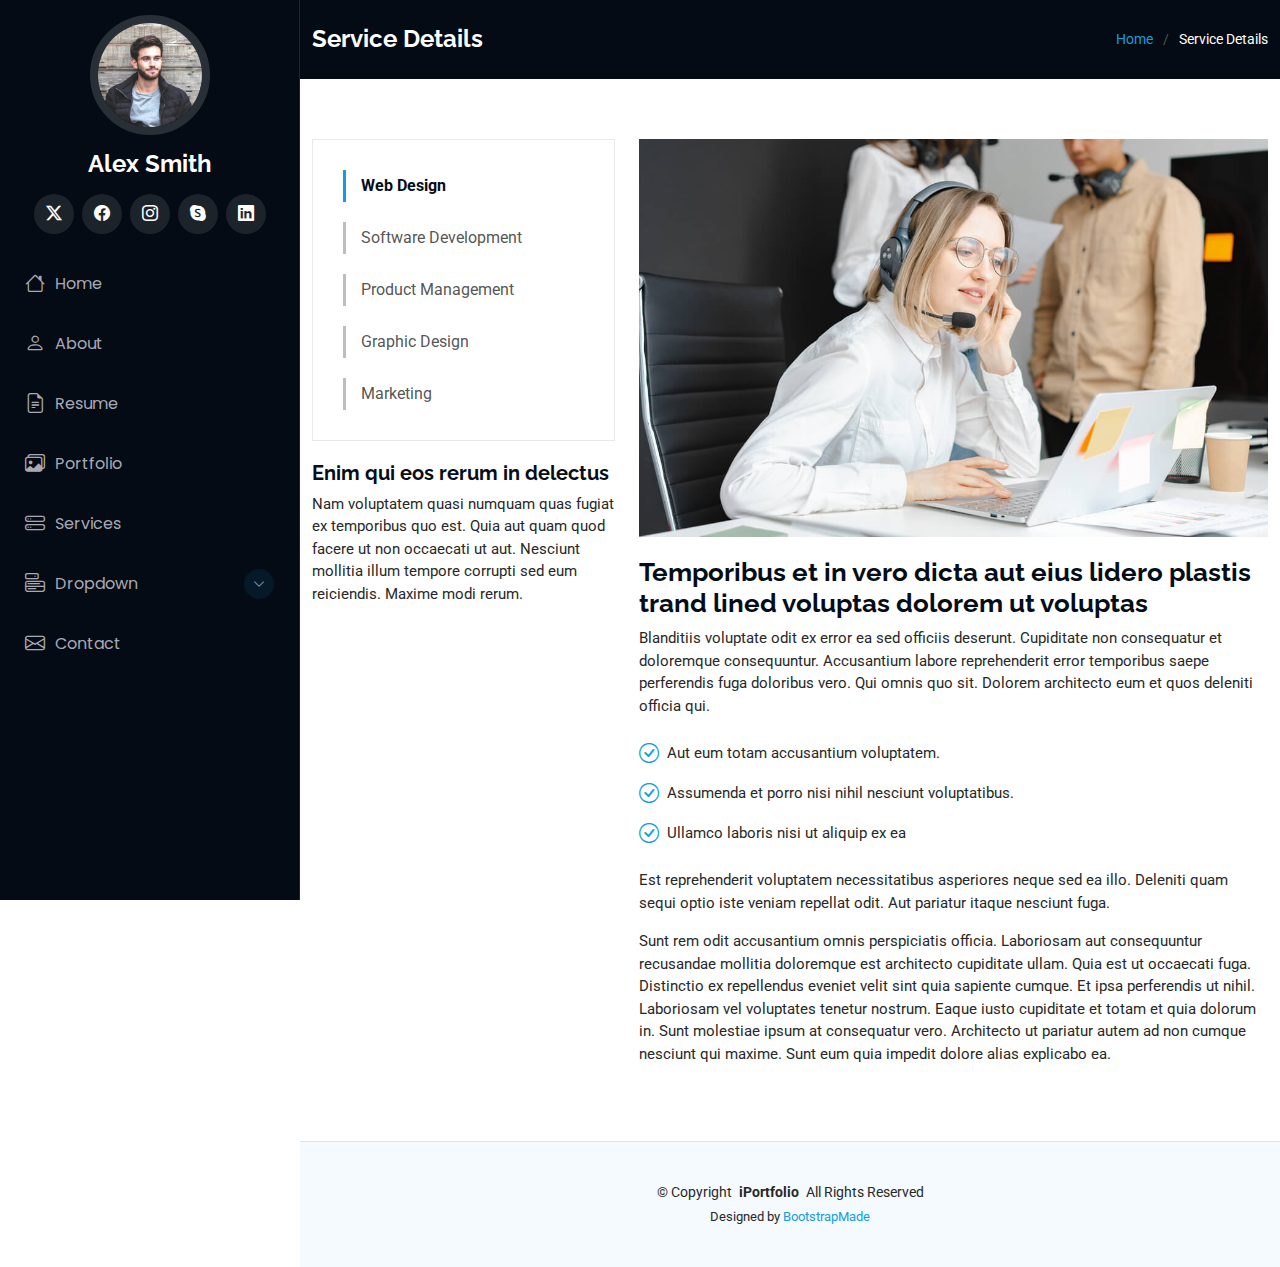
<file: service-details.html>
<!DOCTYPE html>
<html lang="en">

<head>
  <meta charset="utf-8">
  <meta content="width=device-width, initial-scale=1.0" name="viewport">
  <title>Service Details - iPortfolio Bootstrap Template</title>
  <meta content="" name="description">
  <meta content="" name="keywords">

  <!-- Favicons -->
  <link href="assets/img/favicon.png" rel="icon">
  <link href="assets/img/apple-touch-icon.png" rel="apple-touch-icon">

  <!-- Fonts -->
  <link href="https://fonts.googleapis.com" rel="preconnect">
  <link href="https://fonts.gstatic.com" rel="preconnect" crossorigin>
  <link href="https://fonts.googleapis.com/css2?family=Roboto:ital,wght@0,100;0,300;0,400;0,500;0,700;0,900;1,100;1,300;1,400;1,500;1,700;1,900&family=Poppins:ital,wght@0,100;0,200;0,300;0,400;0,500;0,600;0,700;0,800;0,900;1,100;1,200;1,300;1,400;1,500;1,600;1,700;1,800;1,900&family=Raleway:ital,wght@0,100;0,200;0,300;0,400;0,500;0,600;0,700;0,800;0,900;1,100;1,200;1,300;1,400;1,500;1,600;1,700;1,800;1,900&display=swap" rel="stylesheet">

  <!-- Vendor CSS Files -->
  <link href="assets/vendor/bootstrap/css/bootstrap.min.css" rel="stylesheet">
  <link href="assets/vendor/bootstrap-icons/bootstrap-icons.css" rel="stylesheet">
  <link href="assets/vendor/aos/aos.css" rel="stylesheet">
  <link href="assets/vendor/glightbox/css/glightbox.min.css" rel="stylesheet">
  <link href="assets/vendor/swiper/swiper-bundle.min.css" rel="stylesheet">

  <!-- Main CSS File -->
  <link href="assets/css/main.css" rel="stylesheet">

  <!-- =======================================================
  * Template Name: iPortfolio
  * Template URL: https://bootstrapmade.com/iportfolio-bootstrap-portfolio-websites-template/
  * Updated: Jun 29 2024 with Bootstrap v5.3.3
  * Author: BootstrapMade.com
  * License: https://bootstrapmade.com/license/
  ======================================================== -->
</head>

<body class="service-details-page">

  <header id="header" class="header dark-background d-flex flex-column">
    <i class="header-toggle d-xl-none bi bi-list"></i>

    <div class="profile-img">
      <img src="assets/img/my-profile-img.jpg" alt="" class="img-fluid rounded-circle">
    </div>

    <a href="index.html" class="logo d-flex align-items-center justify-content-center">
      <!-- Uncomment the line below if you also wish to use an image logo -->
      <!-- <img src="assets/img/logo.png" alt=""> -->
      <h1 class="sitename">Alex Smith</h1>
    </a>

    <div class="social-links text-center">
      <a href="#" class="twitter"><i class="bi bi-twitter-x"></i></a>
      <a href="#" class="facebook"><i class="bi bi-facebook"></i></a>
      <a href="#" class="instagram"><i class="bi bi-instagram"></i></a>
      <a href="#" class="google-plus"><i class="bi bi-skype"></i></a>
      <a href="#" class="linkedin"><i class="bi bi-linkedin"></i></a>
    </div>

    <nav id="navmenu" class="navmenu">
      <ul>
        <li><a href="#hero"><i class="bi bi-house navicon"></i>Home</a></li>
        <li><a href="#about"><i class="bi bi-person navicon"></i> About</a></li>
        <li><a href="#resume"><i class="bi bi-file-earmark-text navicon"></i> Resume</a></li>
        <li><a href="#portfolio"><i class="bi bi-images navicon"></i> Portfolio</a></li>
        <li><a href="#services"><i class="bi bi-hdd-stack navicon"></i> Services</a></li>
        <li class="dropdown"><a href="#"><i class="bi bi-menu-button navicon"></i> <span>Dropdown</span> <i class="bi bi-chevron-down toggle-dropdown"></i></a>
          <ul>
            <li><a href="#">Dropdown 1</a></li>
            <li class="dropdown"><a href="#"><span>Deep Dropdown</span> <i class="bi bi-chevron-down toggle-dropdown"></i></a>
              <ul>
                <li><a href="#">Deep Dropdown 1</a></li>
                <li><a href="#">Deep Dropdown 2</a></li>
                <li><a href="#">Deep Dropdown 3</a></li>
                <li><a href="#">Deep Dropdown 4</a></li>
                <li><a href="#">Deep Dropdown 5</a></li>
              </ul>
            </li>
            <li><a href="#">Dropdown 2</a></li>
            <li><a href="#">Dropdown 3</a></li>
            <li><a href="#">Dropdown 4</a></li>
          </ul>
        </li>
        <li><a href="#contact"><i class="bi bi-envelope navicon"></i> Contact</a></li>
      </ul>
    </nav>

  </header>

  <main class="main">

    <!-- Page Title -->
    <div class="page-title dark-background">
      <div class="container d-lg-flex justify-content-between align-items-center">
        <h1 class="mb-2 mb-lg-0">Service Details</h1>
        <nav class="breadcrumbs">
          <ol>
            <li><a href="index.html">Home</a></li>
            <li class="current">Service Details</li>
          </ol>
        </nav>
      </div>
    </div><!-- End Page Title -->

    <!-- Service Details Section -->
    <section id="service-details" class="service-details section">

      <div class="container">

        <div class="row gy-4">

          <div class="col-lg-4" data-aos="fade-up" data-aos-delay="100">
            <div class="services-list">
              <a href="#" class="active">Web Design</a>
              <a href="#">Software Development</a>
              <a href="#">Product Management</a>
              <a href="#">Graphic Design</a>
              <a href="#">Marketing</a>
            </div>

            <h4>Enim qui eos rerum in delectus</h4>
            <p>Nam voluptatem quasi numquam quas fugiat ex temporibus quo est. Quia aut quam quod facere ut non occaecati ut aut. Nesciunt mollitia illum tempore corrupti sed eum reiciendis. Maxime modi rerum.</p>
          </div>

          <div class="col-lg-8" data-aos="fade-up" data-aos-delay="200">
            <img src="assets/img/services.jpg" alt="" class="img-fluid services-img">
            <h3>Temporibus et in vero dicta aut eius lidero plastis trand lined voluptas dolorem ut voluptas</h3>
            <p>
              Blanditiis voluptate odit ex error ea sed officiis deserunt. Cupiditate non consequatur et doloremque consequuntur. Accusantium labore reprehenderit error temporibus saepe perferendis fuga doloribus vero. Qui omnis quo sit. Dolorem architecto eum et quos deleniti officia qui.
            </p>
            <ul>
              <li><i class="bi bi-check-circle"></i> <span>Aut eum totam accusantium voluptatem.</span></li>
              <li><i class="bi bi-check-circle"></i> <span>Assumenda et porro nisi nihil nesciunt voluptatibus.</span></li>
              <li><i class="bi bi-check-circle"></i> <span>Ullamco laboris nisi ut aliquip ex ea</span></li>
            </ul>
            <p>
              Est reprehenderit voluptatem necessitatibus asperiores neque sed ea illo. Deleniti quam sequi optio iste veniam repellat odit. Aut pariatur itaque nesciunt fuga.
            </p>
            <p>
              Sunt rem odit accusantium omnis perspiciatis officia. Laboriosam aut consequuntur recusandae mollitia doloremque est architecto cupiditate ullam. Quia est ut occaecati fuga. Distinctio ex repellendus eveniet velit sint quia sapiente cumque. Et ipsa perferendis ut nihil. Laboriosam vel voluptates tenetur nostrum. Eaque iusto cupiditate et totam et quia dolorum in. Sunt molestiae ipsum at consequatur vero. Architecto ut pariatur autem ad non cumque nesciunt qui maxime. Sunt eum quia impedit dolore alias explicabo ea.
            </p>
          </div>

        </div>

      </div>

    </section><!-- /Service Details Section -->

  </main>

  <footer id="footer" class="footer position-relative light-background">

    <div class="container">
      <div class="copyright text-center ">
        <p>© <span>Copyright</span> <strong class="px-1 sitename">iPortfolio</strong> <span>All Rights Reserved</span></p>
      </div>
      <div class="credits">
        <!-- All the links in the footer should remain intact. -->
        <!-- You can delete the links only if you've purchased the pro version. -->
        <!-- Licensing information: https://bootstrapmade.com/license/ -->
        <!-- Purchase the pro version with working PHP/AJAX contact form: [buy-url] -->
        Designed by <a href="https://bootstrapmade.com/">BootstrapMade</a>
      </div>
    </div>

  </footer>

  <!-- Scroll Top -->
  <a href="#" id="scroll-top" class="scroll-top d-flex align-items-center justify-content-center"><i class="bi bi-arrow-up-short"></i></a>

  <!-- Preloader -->
  <div id="preloader"></div>

  <!-- Vendor JS Files -->
  <script src="assets/vendor/bootstrap/js/bootstrap.bundle.min.js"></script>
  <script src="assets/vendor/php-email-form/validate.js"></script>
  <script src="assets/vendor/aos/aos.js"></script>
  <script src="assets/vendor/typed.js/typed.umd.js"></script>
  <script src="assets/vendor/purecounter/purecounter_vanilla.js"></script>
  <script src="assets/vendor/waypoints/noframework.waypoints.js"></script>
  <script src="assets/vendor/glightbox/js/glightbox.min.js"></script>
  <script src="assets/vendor/imagesloaded/imagesloaded.pkgd.min.js"></script>
  <script src="assets/vendor/isotope-layout/isotope.pkgd.min.js"></script>
  <script src="assets/vendor/swiper/swiper-bundle.min.js"></script>

  <!-- Main JS File -->
  <script src="assets/js/main.js"></script>

</body>

</html>
</file>
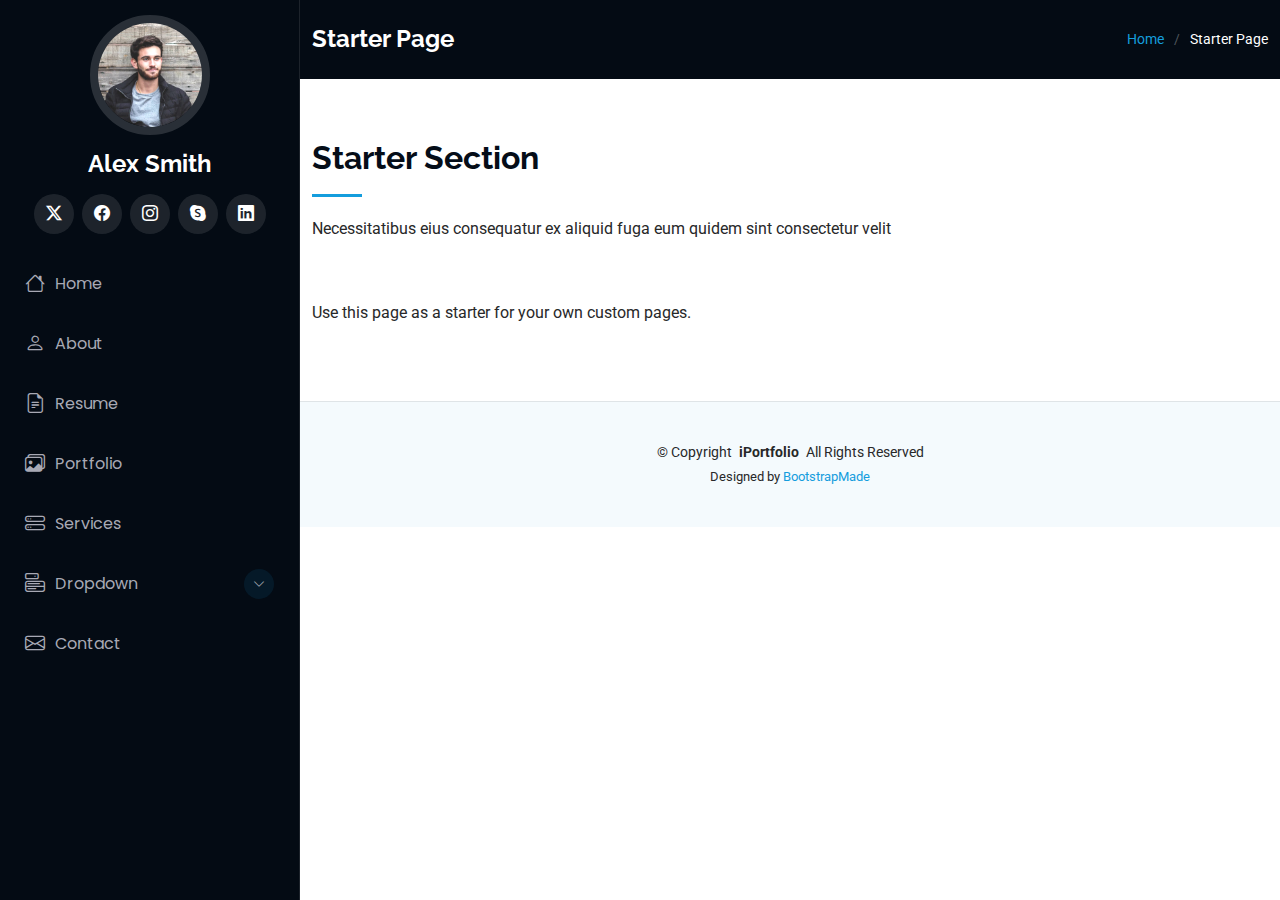
<file: starter-page.html>
<!DOCTYPE html>
<html lang="en">

<head>
  <meta charset="utf-8">
  <meta content="width=device-width, initial-scale=1.0" name="viewport">
  <title>Starter Page - iPortfolio Bootstrap Template</title>
  <meta content="" name="description">
  <meta content="" name="keywords">

  <!-- Favicons -->
  <link href="assets/img/favicon.png" rel="icon">
  <link href="assets/img/apple-touch-icon.png" rel="apple-touch-icon">

  <!-- Fonts -->
  <link href="https://fonts.googleapis.com" rel="preconnect">
  <link href="https://fonts.gstatic.com" rel="preconnect" crossorigin>
  <link href="https://fonts.googleapis.com/css2?family=Roboto:ital,wght@0,100;0,300;0,400;0,500;0,700;0,900;1,100;1,300;1,400;1,500;1,700;1,900&family=Poppins:ital,wght@0,100;0,200;0,300;0,400;0,500;0,600;0,700;0,800;0,900;1,100;1,200;1,300;1,400;1,500;1,600;1,700;1,800;1,900&family=Raleway:ital,wght@0,100;0,200;0,300;0,400;0,500;0,600;0,700;0,800;0,900;1,100;1,200;1,300;1,400;1,500;1,600;1,700;1,800;1,900&display=swap" rel="stylesheet">

  <!-- Vendor CSS Files -->
  <link href="assets/vendor/bootstrap/css/bootstrap.min.css" rel="stylesheet">
  <link href="assets/vendor/bootstrap-icons/bootstrap-icons.css" rel="stylesheet">
  <link href="assets/vendor/aos/aos.css" rel="stylesheet">
  <link href="assets/vendor/glightbox/css/glightbox.min.css" rel="stylesheet">
  <link href="assets/vendor/swiper/swiper-bundle.min.css" rel="stylesheet">

  <!-- Main CSS File -->
  <link href="assets/css/main.css" rel="stylesheet">

  <!-- =======================================================
  * Template Name: iPortfolio
  * Template URL: https://bootstrapmade.com/iportfolio-bootstrap-portfolio-websites-template/
  * Updated: Jun 29 2024 with Bootstrap v5.3.3
  * Author: BootstrapMade.com
  * License: https://bootstrapmade.com/license/
  ======================================================== -->
</head>

<body class="starter-page-page">

  <header id="header" class="header dark-background d-flex flex-column">
    <i class="header-toggle d-xl-none bi bi-list"></i>

    <div class="profile-img">
      <img src="assets/img/my-profile-img.jpg" alt="" class="img-fluid rounded-circle">
    </div>

    <a href="index.html" class="logo d-flex align-items-center justify-content-center">
      <!-- Uncomment the line below if you also wish to use an image logo -->
      <!-- <img src="assets/img/logo.png" alt=""> -->
      <h1 class="sitename">Alex Smith</h1>
    </a>

    <div class="social-links text-center">
      <a href="#" class="twitter"><i class="bi bi-twitter-x"></i></a>
      <a href="#" class="facebook"><i class="bi bi-facebook"></i></a>
      <a href="#" class="instagram"><i class="bi bi-instagram"></i></a>
      <a href="#" class="google-plus"><i class="bi bi-skype"></i></a>
      <a href="#" class="linkedin"><i class="bi bi-linkedin"></i></a>
    </div>

    <nav id="navmenu" class="navmenu">
      <ul>
        <li><a href="#hero"><i class="bi bi-house navicon"></i>Home</a></li>
        <li><a href="#about"><i class="bi bi-person navicon"></i> About</a></li>
        <li><a href="#resume"><i class="bi bi-file-earmark-text navicon"></i> Resume</a></li>
        <li><a href="#portfolio"><i class="bi bi-images navicon"></i> Portfolio</a></li>
        <li><a href="#services"><i class="bi bi-hdd-stack navicon"></i> Services</a></li>
        <li class="dropdown"><a href="#"><i class="bi bi-menu-button navicon"></i> <span>Dropdown</span> <i class="bi bi-chevron-down toggle-dropdown"></i></a>
          <ul>
            <li><a href="#">Dropdown 1</a></li>
            <li class="dropdown"><a href="#"><span>Deep Dropdown</span> <i class="bi bi-chevron-down toggle-dropdown"></i></a>
              <ul>
                <li><a href="#">Deep Dropdown 1</a></li>
                <li><a href="#">Deep Dropdown 2</a></li>
                <li><a href="#">Deep Dropdown 3</a></li>
                <li><a href="#">Deep Dropdown 4</a></li>
                <li><a href="#">Deep Dropdown 5</a></li>
              </ul>
            </li>
            <li><a href="#">Dropdown 2</a></li>
            <li><a href="#">Dropdown 3</a></li>
            <li><a href="#">Dropdown 4</a></li>
          </ul>
        </li>
        <li><a href="#contact"><i class="bi bi-envelope navicon"></i> Contact</a></li>
      </ul>
    </nav>

  </header>

  <main class="main">

    <!-- Page Title -->
    <div class="page-title dark-background">
      <div class="container d-lg-flex justify-content-between align-items-center">
        <h1 class="mb-2 mb-lg-0">Starter Page</h1>
        <nav class="breadcrumbs">
          <ol>
            <li><a href="index.html">Home</a></li>
            <li class="current">Starter Page</li>
          </ol>
        </nav>
      </div>
    </div><!-- End Page Title -->

    <!-- Starter Section Section -->
    <section id="starter-section" class="starter-section section">

      <!-- Section Title -->
      <div class="container section-title" data-aos="fade-up">
        <h2>Starter Section</h2>
        <p>Necessitatibus eius consequatur ex aliquid fuga eum quidem sint consectetur velit</p>
      </div><!-- End Section Title -->

      <div class="container" data-aos="fade-up">
        <p>Use this page as a starter for your own custom pages.</p>
      </div>

    </section><!-- /Starter Section Section -->

  </main>

  <footer id="footer" class="footer position-relative light-background">

    <div class="container">
      <div class="copyright text-center ">
        <p>© <span>Copyright</span> <strong class="px-1 sitename">iPortfolio</strong> <span>All Rights Reserved</span></p>
      </div>
      <div class="credits">
        <!-- All the links in the footer should remain intact. -->
        <!-- You can delete the links only if you've purchased the pro version. -->
        <!-- Licensing information: https://bootstrapmade.com/license/ -->
        <!-- Purchase the pro version with working PHP/AJAX contact form: [buy-url] -->
        Designed by <a href="https://bootstrapmade.com/">BootstrapMade</a>
      </div>
    </div>

  </footer>

  <!-- Scroll Top -->
  <a href="#" id="scroll-top" class="scroll-top d-flex align-items-center justify-content-center"><i class="bi bi-arrow-up-short"></i></a>

  <!-- Preloader -->
  <div id="preloader"></div>

  <!-- Vendor JS Files -->
  <script src="assets/vendor/bootstrap/js/bootstrap.bundle.min.js"></script>
  <script src="assets/vendor/php-email-form/validate.js"></script>
  <script src="assets/vendor/aos/aos.js"></script>
  <script src="assets/vendor/typed.js/typed.umd.js"></script>
  <script src="assets/vendor/purecounter/purecounter_vanilla.js"></script>
  <script src="assets/vendor/waypoints/noframework.waypoints.js"></script>
  <script src="assets/vendor/glightbox/js/glightbox.min.js"></script>
  <script src="assets/vendor/imagesloaded/imagesloaded.pkgd.min.js"></script>
  <script src="assets/vendor/isotope-layout/isotope.pkgd.min.js"></script>
  <script src="assets/vendor/swiper/swiper-bundle.min.js"></script>

  <!-- Main JS File -->
  <script src="assets/js/main.js"></script>

</body>

</html>
</file>
<file: assets/css/main.css>
/**
* Template Name: iPortfolio
* Template URL: https://bootstrapmade.com/iportfolio-bootstrap-portfolio-websites-template/
* Updated: Jun 29 2024 with Bootstrap v5.3.3
* Author: BootstrapMade.com
* License: https://bootstrapmade.com/license/
*/

/*--------------------------------------------------------------
# Font & Color Variables
# Help: https://bootstrapmade.com/color-system/
--------------------------------------------------------------*/
/* Fonts */
:root {
  --default-font: "Roboto",  system-ui, -apple-system, "Segoe UI", Roboto, "Helvetica Neue", Arial, "Noto Sans", "Liberation Sans", sans-serif, "Apple Color Emoji", "Segoe UI Emoji", "Segoe UI Symbol", "Noto Color Emoji";
  --heading-font: "Raleway",  sans-serif;
  --nav-font: "Poppins",  sans-serif;
}

/* Global Colors - The following color variables are used throughout the website. Updating them here will change the color scheme of the entire website */
:root { 
  --background-color: #ffffff; /* Background color for the entire website, including individual sections */
  --default-color: #272829; /* Default color used for the majority of the text content across the entire website */
  --heading-color: #050d18; /* Color for headings, subheadings and title throughout the website */
  --accent-color: #149ddd; /* Accent color that represents your brand on the website. It's used for buttons, links, and other elements that need to stand out */
  --surface-color: #ffffff; /* The surface color is used as a background of boxed elements within sections, such as cards, icon boxes, or other elements that require a visual separation from the global background. */
  --contrast-color: #ffffff; /* Contrast color for text, ensuring readability against backgrounds of accent, heading, or default colors. */
}

/* Nav Menu Colors - The following color variables are used specifically for the navigation menu. They are separate from the global colors to allow for more customization options */
:root {
  --nav-color: #a8a9b4;  /* The default color of the main navmenu links */
  --nav-hover-color: #ffffff; /* Applied to main navmenu links when they are hovered over or active */
  --nav-mobile-background-color: #040b14; /* Used as the background color for mobile navigation menu */
  --nav-dropdown-background-color: #040b14; /* Used as the background color for dropdown items that appear when hovering over primary navigation items */
  --nav-dropdown-color: #a8a9b4; /* Used for navigation links of the dropdown items in the navigation menu. */
  --nav-dropdown-hover-color: #ffffff; /* Similar to --nav-hover-color, this color is applied to dropdown navigation links when they are hovered over. */
}

/* Color Presets - These classes override global colors when applied to any section or element, providing reuse of the sam color scheme. */

.light-background {
  --background-color: #f4fafd;
  --surface-color: #ffffff;
}

.dark-background {
  --background-color: #040b14;
  --default-color: #ffffff;
  --heading-color: #ffffff;
  --surface-color: #151f2b;
  --contrast-color: #ffffff;
}

/* Smooth scroll */
:root {
  scroll-behavior: smooth;
}

/*--------------------------------------------------------------
# General Styling & Shared Classes
--------------------------------------------------------------*/
body {
  color: var(--default-color);
  background-color: var(--background-color);
  font-family: var(--default-font);
}

a {
  color: var(--accent-color);
  text-decoration: none;
  transition: 0.3s;
}

a:hover {
  color: color-mix(in srgb, var(--accent-color), transparent 25%);
  text-decoration: none;
}

h1,
h2,
h3,
h4,
h5,
h6 {
  color: var(--heading-color);
  font-family: var(--heading-font);
}

/* PHP Email Form Messages
------------------------------*/
.php-email-form .error-message {
  display: none;
  background: #df1529;
  color: #ffffff;
  text-align: left;
  padding: 15px;
  margin-bottom: 24px;
  font-weight: 600;
}

.php-email-form .sent-message {
  display: none;
  color: #ffffff;
  background: #059652;
  text-align: center;
  padding: 15px;
  margin-bottom: 24px;
  font-weight: 600;
}

.php-email-form .loading {
  display: none;
  background: var(--surface-color);
  text-align: center;
  padding: 15px;
  margin-bottom: 24px;
}

.php-email-form .loading:before {
  content: "";
  display: inline-block;
  border-radius: 50%;
  width: 24px;
  height: 24px;
  margin: 0 10px -6px 0;
  border: 3px solid var(--accent-color);
  border-top-color: var(--surface-color);
  animation: php-email-form-loading 1s linear infinite;
}

@keyframes php-email-form-loading {
  0% {
    transform: rotate(0deg);
  }

  100% {
    transform: rotate(360deg);
  }
}

/*--------------------------------------------------------------
# Global Header
--------------------------------------------------------------*/
.header {
  color: var(--default-color);
  background-color: var(--background-color);
  position: fixed;
  top: 0;
  left: 0;
  bottom: 0;
  padding: 0 15px;
  width: 300px;
  transition: all ease-in-out 0.3s;
  overflow-y: auto;
  z-index: 997;
  border-right: 1px solid color-mix(in srgb, var(--default-color), transparent 90%);
}

.header .profile-img img {
  margin: 15px auto;
  display: block;
  width: 120px;
  border: 8px solid color-mix(in srgb, var(--default-color), transparent 85%);
}

.header .logo {
  line-height: 1;
  margin-bottom: 15px;
}

.header .logo img {
  max-height: 32px;
  margin-right: 8px;
}

.header .logo h1 {
  font-size: 24px;
  margin: 0;
  font-weight: 700;
  color: var(--heading-color);
}

.header .social-links {
  margin: 0 0 20px 0;
}

.header .social-links a {
  font-size: 16px;
  display: inline-flex;
  align-items: center;
  justify-content: center;
  background: color-mix(in srgb, var(--default-color), transparent 90%);
  color: var(--default-color);
  margin: 0 2px;
  border-radius: 50%;
  text-align: center;
  width: 40px;
  height: 40px;
  transition: 0.3s;
}

.header .social-links a:hover {
  color: var(--contrast-color);
  background: var(--accent-color);
}

@media (min-width: 1200px) {

  .header~main,
  .header~#footer {
    margin-left: 300px;
  }
}

@media (max-width: 1199px) {
  .header {
    left: -100%;
  }
}

.header.header-show {
  left: 0;
}

.header .header-toggle {
  color: var(--contrast-color);
  background-color: var(--accent-color);
  font-size: 22px;
  display: flex;
  align-items: center;
  justify-content: center;
  width: 40px;
  height: 40px;
  border-radius: 50%;
  cursor: pointer;
  position: fixed;
  top: 15px;
  right: 15px;
  z-index: 9999;
  transition: background-color 0.3s;
}

.header .header-toggle:hover {
  color: var(--contrast-color);
  background-color: color-mix(in srgb, var(--accent-color) 90%, white 15%);
}

/*--------------------------------------------------------------
# Navigation Menu
--------------------------------------------------------------*/
.mobile-nav-toggle {
  display: none;
}

.navmenu {
  padding: 0;
  z-index: 9997;
}

.navmenu ul {
  list-style: none;
  padding: 0 0 20px 0;
  margin: 0;
}

.navmenu a,
.navmenu a:focus {
  color: var(--nav-color);
  padding: 15px 10px;
  font-family: var(--nav-font);
  font-size: 16px;
  font-weight: 400;
  display: flex;
  align-items: center;
  white-space: nowrap;
  transition: 0.3s;
  width: 100%;
}

.navmenu a .navicon,
.navmenu a:focus .navicon {
  font-size: 20px;
  margin-right: 10px;
}

.navmenu a .toggle-dropdown,
.navmenu a:focus .toggle-dropdown {
  font-size: 12px;
  line-height: 0;
  margin-left: auto;
  width: 30px;
  height: 30px;
  display: flex;
  align-items: center;
  justify-content: center;
  border-radius: 50%;
  transition: 0.3s;
  flex-shrink: 0;
  background-color: color-mix(in srgb, var(--accent-color), transparent 90%);
}

.navmenu a .toggle-dropdown:hover,
.navmenu a:focus .toggle-dropdown:hover {
  background-color: var(--accent-color);
  color: var(--contrast-color);
}

.navmenu a:hover,
.navmenu .active,
.navmenu .active:focus {
  color: var(--nav-hover-color);
}

.navmenu a:hover .navicon,
.navmenu .active .navicon,
.navmenu .active:focus .navicon {
  color: var(--accent-color);
}

.navmenu .active .toggle-dropdown,
.navmenu .active:focus .toggle-dropdown {
  background-color: var(--accent-color);
  color: var(--contrast-color);
  transform: rotate(180deg);
}

.navmenu .dropdown {
  display: block;
}

.navmenu .dropdown a,
.navmenu .dropdown a:focus {
  color: --nav-dropdown-color;
}

.navmenu .dropdown a:hover,
.navmenu .dropdown .active,
.navmenu .dropdown .active:focus {
  color: var(--nav-dropdown-hover-color);
}

.navmenu .dropdown ul {
  position: static;
  display: none;
  z-index: 99;
  padding: 5px 10px;
  margin: 5px 10px;
  background-color: var(--nav-dropdown-background-color);
  border: 1px solid color-mix(in srgb, var(--default-color), transparent 90%);
  box-shadow: none;
  transition: all 0.5s ease-in-out;
}

.navmenu .dropdown ul ul {
  background-color: rgba(33, 37, 41, 0.1);
}

.navmenu .dropdown>.dropdown-active {
  display: block;
  background-color: rgba(33, 37, 41, 0.03);
}

/*--------------------------------------------------------------
# Global Footer
--------------------------------------------------------------*/
.footer {
  color: var(--default-color);
  background-color: var(--background-color);
  font-size: 14px;
  padding: 40px 0;
  position: relative;
  border-top: 1px solid color-mix(in srgb, var(--default-color), transparent 90%);
}

.footer .copyright p {
  margin-bottom: 0;
}

.footer .credits {
  margin-top: 4px;
  font-size: 13px;
  text-align: center;
}

/*--------------------------------------------------------------
# Preloader
--------------------------------------------------------------*/
#preloader {
  position: fixed;
  inset: 0;
  z-index: 999999;
  overflow: hidden;
  background: var(--background-color);
  transition: all 0.6s ease-out;
}

#preloader:before {
  content: "";
  position: fixed;
  top: calc(50% - 30px);
  left: calc(50% - 30px);
  border: 6px solid #ffffff;
  border-color: var(--accent-color) transparent var(--accent-color) transparent;
  border-radius: 50%;
  width: 60px;
  height: 60px;
  animation: animate-preloader 1.5s linear infinite;
}

@keyframes animate-preloader {
  0% {
    transform: rotate(0deg);
  }

  100% {
    transform: rotate(360deg);
  }
}

/*--------------------------------------------------------------
# Scroll Top Button
--------------------------------------------------------------*/
.scroll-top {
  position: fixed;
  visibility: hidden;
  opacity: 0;
  right: 15px;
  bottom: -15px;
  z-index: 99999;
  background-color: var(--accent-color);
  width: 44px;
  height: 44px;
  border-radius: 50px;
  transition: all 0.4s;
}

.scroll-top i {
  font-size: 24px;
  color: var(--contrast-color);
  line-height: 0;
}

.scroll-top:hover {
  background-color: color-mix(in srgb, var(--accent-color), transparent 20%);
  color: var(--contrast-color);
}

.scroll-top.active {
  visibility: visible;
  opacity: 1;
  bottom: 15px;
}

/*--------------------------------------------------------------
# Disable aos animation delay on mobile devices
--------------------------------------------------------------*/
@media screen and (max-width: 768px) {
  [data-aos-delay] {
    transition-delay: 0 !important;
  }
}

/*--------------------------------------------------------------
# Global Page Titles & Breadcrumbs
--------------------------------------------------------------*/
.page-title {
  color: var(--default-color);
  background-color: var(--background-color);
  padding: 25px 0;
  position: relative;
}

.page-title h1 {
  font-size: 24px;
  font-weight: 700;
}

.page-title .breadcrumbs ol {
  display: flex;
  flex-wrap: wrap;
  list-style: none;
  padding: 0;
  margin: 0;
  font-size: 14px;
  font-weight: 400;
}

.page-title .breadcrumbs ol li+li {
  padding-left: 10px;
}

.page-title .breadcrumbs ol li+li::before {
  content: "/";
  display: inline-block;
  padding-right: 10px;
  color: color-mix(in srgb, var(--default-color), transparent 70%);
}

/*--------------------------------------------------------------
# Global Sections
--------------------------------------------------------------*/
section,
.section {
  color: var(--default-color);
  background-color: var(--background-color);
  padding: 60px 0;
  overflow: clip;
}

/*--------------------------------------------------------------
# Global Section Titles
--------------------------------------------------------------*/
.section-title {
  padding-bottom: 60px;
  position: relative;
}

.section-title h2 {
  font-size: 32px;
  font-weight: 700;
  margin-bottom: 20px;
  padding-bottom: 20px;
  position: relative;
}

.section-title h2:after {
  content: "";
  position: absolute;
  display: block;
  width: 50px;
  height: 3px;
  background: var(--accent-color);
  left: 0;
  bottom: 0;
}

.section-title p {
  margin-bottom: 0;
}

/*--------------------------------------------------------------
# Hero Section
--------------------------------------------------------------*/
.hero {
  width: 100%;
  min-height: 100vh;
  position: relative;
  padding: 80px 0;
  display: flex;
  align-items: center;
  justify-content: center;
  background-size: cover;
}

.hero img {
  position: absolute;
  inset: 0;
  display: block;
  width: 100%;
  height: 100%;
  object-fit: cover;
  z-index: 1;
}

.hero:before {
  content: "";
  background: color-mix(in srgb, var(--background-color), transparent 70%);
  position: absolute;
  inset: 0;
  z-index: 2;
}

.hero .container {
  position: relative;
  z-index: 3;
}

.hero h1{
  margin: 0;
  font-size: 64px;
  font-weight: 700;
}

.hero p {
  margin: 5px 0 0 0;
  font-size: 26px;
}

.hero p span {
  letter-spacing: 1px;
  border-bottom: 2px solid var(--accent-color);
}

.hero .social-links {
  margin-top: 25px;
}

.hero .social-links a {
  font-size: 24px;
  display: inline-block;
  color: color-mix(in srgb, var(--default-color), transparent 50%);
  line-height: 1;
  margin-right: 20px;
  transition: 0.3s;
}

.hero .social-links a:hover {
  color: var(--accent-color);
}

@media (max-width: 768px) {
  .hero h1 {
    font-size: 32px;
  }

  .hero p {
    font-size: 20px;
  }
}

/*--------------------------------------------------------------
# About Section
--------------------------------------------------------------*/
.about .content h2 {
  font-weight: 700;
  font-size: 24px;
}

.about .content ul {
  list-style: none;
  padding: 0;
}

.about .content ul li {
  margin-bottom: 20px;
  display: flex;
  align-items: center;
}

.about .content ul strong {
  margin-right: 10px;
}

.about .content ul i {
  font-size: 16px;
  margin-right: 5px;
  color: var(--accent-color);
  line-height: 0;
}

/*--------------------------------------------------------------
# Stats Section
--------------------------------------------------------------*/
.stats{
  padding-top: 0;
}
.stats .stats-item {
  padding: 30px;
  width: 100%;
}

.stats .stats-item i {
  color: var(--accent-color);
  display: block;
  font-size: 44px;
  float: left;
  line-height: 0;
}

.stats .stats-item .purecounter {
  color: var(--heading-color);
  font-size: 48px;
  line-height: 40px;
  display: block;
  font-weight: 700;
  margin-left: 60px;
}

.stats .stats-item p {
  color: color-mix(in srgb, var(--default-color), transparent 40%);
  padding: 15px 0 0 0;
  margin: 0 0 0 60px;
  font-family: var(--heading-font);
  font-size: 14px;
}

/*--------------------------------------------------------------
# Skills Section
--------------------------------------------------------------*/
.skills .progress {
  height: 60px;
  display: block;
  background: none;
  border-radius: 0;
}

.skills .progress .skill {
  color: var(--heading-color);
  padding: 0;
  margin: 0 0 6px 0;
  text-transform: uppercase;
  display: block;
  font-weight: 600;
  font-family: var(--heading-font);
}

.skills .progress .skill .val {
  float: right;
  font-style: normal;
}

.skills .progress-bar-wrap {
  background: color-mix(in srgb, var(--default-color), transparent 90%);
  height: 10px;
}

.skills .progress-bar {
  width: 1px;
  height: 10px;
  transition: 0.9s;
  background-color: var(--accent-color);
}

/*--------------------------------------------------------------
# Resume Section
--------------------------------------------------------------*/
.resume .resume-title {
  color: var(--heading-color);
  font-size: 26px;
  font-weight: 700;
  margin-top: 20px;
  margin-bottom: 20px;
}

.resume .resume-item {
  padding: 0 0 20px 20px;
  margin-top: -2px;
  border-left: 2px solid var(--accent-color);
  position: relative;
}

.resume .resume-item h4 {
  line-height: 18px;
  font-size: 18px;
  font-weight: 600;
  text-transform: uppercase;
  color: color-mix(in srgb, var(--default-color), transparent 20%);
  margin-bottom: 10px;
}

.resume .resume-item h5 {
  font-size: 16px;
  padding: 5px 15px;
  display: inline-block;
  font-weight: 600;
  margin-bottom: 10px;
}

.resume .resume-item ul {
  padding-left: 20px;
}

.resume .resume-item ul li {
  padding-bottom: 10px;
}

.resume .resume-item:last-child {
  padding-bottom: 0;
}

.resume .resume-item::before {
  content: "";
  position: absolute;
  width: 16px;
  height: 16px;
  border-radius: 50px;
  left: -9px;
  top: 0;
  background: var(--background-color);
  border: 2px solid var(--accent-color);
}

/*--------------------------------------------------------------
# Portfolio Section
--------------------------------------------------------------*/
.portfolio .portfolio-filters {
  padding: 0;
  margin: 0 auto 20px auto;
  list-style: none;
  text-align: center;
}

.portfolio .portfolio-filters li {
  cursor: pointer;
  display: inline-block;
  padding: 0;
  font-size: 14px;
  font-weight: 400;
  margin: 0 10px;
  line-height: 1;
  text-transform: uppercase;
  margin-bottom: 10px;
  transition: all 0.3s ease-in-out;
}

.portfolio .portfolio-filters li:hover,
.portfolio .portfolio-filters li.filter-active {
  color: var(--accent-color);
}

.portfolio .portfolio-filters li:first-child {
  margin-left: 0;
}

.portfolio .portfolio-filters li:last-child {
  margin-right: 0;
}

@media (max-width: 575px) {
  .portfolio .portfolio-filters li {
    font-size: 14px;
    margin: 0 5px;
  }
}

.portfolio .portfolio-content {
  position: relative;
  overflow: hidden;
}

.portfolio .portfolio-content img {
  transition: 0.3s;
}

.portfolio .portfolio-content .portfolio-info {
  opacity: 0;
  position: absolute;
  inset: 0;
  z-index: 3;
  transition: all ease-in-out 0.3s;
  background: rgba(0, 0, 0, 0.6);
  padding: 15px;
}

.portfolio .portfolio-content .portfolio-info h4 {
  font-size: 14px;
  padding: 5px 10px;
  font-weight: 400;
  color: #ffffff;
  display: inline-block;
  background-color: var(--accent-color);
}

.portfolio .portfolio-content .portfolio-info p {
  position: absolute;
  bottom: 10px;
  text-align: center;
  display: inline-block;
  left: 0;
  right: 0;
  font-size: 16px;
  font-weight: 600;
  color: rgba(255, 255, 255, 0.8);
}

.portfolio .portfolio-content .portfolio-info .preview-link,
.portfolio .portfolio-content .portfolio-info .details-link {
  position: absolute;
  left: calc(50% - 40px);
  font-size: 26px;
  top: calc(50% - 14px);
  color: #fff;
  transition: 0.3s;
  line-height: 1.2;
}

.portfolio .portfolio-content .portfolio-info .preview-link:hover,
.portfolio .portfolio-content .portfolio-info .details-link:hover {
  color: var(--accent-color);
}

.portfolio .portfolio-content .portfolio-info .details-link {
  left: 50%;
  font-size: 34px;
  line-height: 0;
}

.portfolio .portfolio-content:hover .portfolio-info {
  opacity: 1;
}

.portfolio .portfolio-content:hover img {
  transform: scale(1.1);
}

/*--------------------------------------------------------------
# Services Section
--------------------------------------------------------------*/
.services .service-item {
  position: relative;
}

.services .service-item .icon {
  background: var(--accent-color);
  display: flex;
  align-items: center;
  justify-content: center;
  width: 54px;
  height: 54px;
  border-radius: 50%;
  transition: 0.5s;
  border: 1px solid var(--accent-color);
  margin-right: 20px;
}

.services .service-item .icon i {
  color: var(--contrast-color);
  font-size: 24px;
  line-height: 0;
}

.services .service-item:hover .icon {
  background: var(--surface-color);
}

.services .service-item:hover .icon i {
  color: var(--accent-color);
}

.services .service-item .title {
  font-weight: 700;
  margin-bottom: 15px;
  font-size: 18px;
}

.services .service-item .title a {
  color: var(--heading-color);
}

.services .service-item .title a:hover {
  color: var(--accent-color);
}

.services .service-item .description {
  line-height: 24px;
  font-size: 14px;
}

/*--------------------------------------------------------------
# Testimonials Section
--------------------------------------------------------------*/
.testimonials .testimonials-carousel,
.testimonials .testimonials-slider {
  overflow: hidden;
}

.testimonials .testimonial-item {
  box-sizing: content-box;
  text-align: center;
  min-height: 320px;
}

.testimonials .testimonial-item .testimonial-img {
  width: 90px;
  border-radius: 50%;
  margin: 0 auto;
}

.testimonials .testimonial-item h3 {
  font-size: 18px;
  font-weight: bold;
  margin: 10px 0 5px 0;
}

.testimonials .testimonial-item h4 {
  font-size: 14px;
  color: color-mix(in srgb, var(--default-color), transparent 20%);
  margin: 0;
}

.testimonials .testimonial-item .quote-icon-left,
.testimonials .testimonial-item .quote-icon-right {
  color: color-mix(in srgb, var(--accent-color), transparent 40%);
  font-size: 26px;
  line-height: 0;
}

.testimonials .testimonial-item .quote-icon-left {
  display: inline-block;
  left: -5px;
  position: relative;
}

.testimonials .testimonial-item .quote-icon-right {
  display: inline-block;
  right: -5px;
  position: relative;
  top: 10px;
  transform: scale(-1, -1);
}

.testimonials .testimonial-item p {
  font-style: italic;
  margin: 0 15px 15px 15px;
  padding: 20px;
  background-color: var(--surface-color);
  position: relative;
  margin-bottom: 35px;
  border-radius: 6px;
  box-shadow: 0px 2px 15px rgba(0, 0, 0, 0.1);
}

.testimonials .testimonial-item p::after {
  content: "";
  width: 0;
  height: 0;
  border-top: 20px solid var(--surface-color);
  border-right: 20px solid transparent;
  border-left: 20px solid transparent;
  position: absolute;
  bottom: -20px;
  left: calc(50% - 20px);
}

.testimonials .swiper-wrapper {
  height: auto;
}

.testimonials .swiper-pagination {
  margin-top: 40px;
  position: relative;
}

.testimonials .swiper-pagination .swiper-pagination-bullet {
  width: 12px;
  height: 12px;
  background-color: var(--background-color);
  opacity: 1;
  border: 1px solid var(--accent-color);
}

.testimonials .swiper-pagination .swiper-pagination-bullet-active {
  background-color: var(--accent-color);
}

/*--------------------------------------------------------------
# Contact Section
--------------------------------------------------------------*/
.contact .info-wrap {
  background-color: var(--surface-color);
  box-shadow: 0px 0px 20px rgba(0, 0, 0, 0.1);
  padding: 30px;
}

@media (max-width: 575px) {
  .contact .info-wrap {
    padding: 20px;
  }
}

.contact .info-item {
  margin-bottom: 40px;
}

.contact .info-item i {
  font-size: 20px;
  color: var(--accent-color);
  background: color-mix(in srgb, var(--accent-color), transparent 92%);
  width: 44px;
  height: 44px;
  display: flex;
  justify-content: center;
  align-items: center;
  border-radius: 50px;
  transition: all 0.3s ease-in-out;
  margin-right: 15px;
}

.contact .info-item h3 {
  padding: 0;
  font-size: 18px;
  font-weight: 700;
  margin-bottom: 5px;
}

.contact .info-item p {
  padding: 0;
  margin-bottom: 0;
  font-size: 14px;
}

.contact .info-item:hover i {
  background: var(--accent-color);
  color: var(--contrast-color);
}

.contact .php-email-form {
  background-color: var(--surface-color);
  height: 100%;
  padding: 30px;
  box-shadow: 0px 0px 20px rgba(0, 0, 0, 0.1);
}

@media (max-width: 575px) {
  .contact .php-email-form {
    padding: 20px;
  }
}

.contact .php-email-form input[type=text],
.contact .php-email-form input[type=email],
.contact .php-email-form textarea {
  font-size: 14px;
  padding: 10px 15px;
  box-shadow: none;
  border-radius: 0;
  color: var(--default-color);
  background-color: var(--surface-color);
  border-color: color-mix(in srgb, var(--default-color), transparent 80%);
}

.contact .php-email-form input[type=text]:focus,
.contact .php-email-form input[type=email]:focus,
.contact .php-email-form textarea:focus {
  border-color: var(--accent-color);
}

.contact .php-email-form input[type=text]::placeholder,
.contact .php-email-form input[type=email]::placeholder,
.contact .php-email-form textarea::placeholder {
  color: color-mix(in srgb, var(--default-color), transparent 70%);
}

.contact .php-email-form button[type=submit] {
  color: var(--contrast-color);
  background: var(--accent-color);
  border: 0;
  padding: 10px 30px;
  transition: 0.4s;
  border-radius: 50px;
}

.contact .php-email-form button[type=submit]:hover {
  background: color-mix(in srgb, var(--accent-color), transparent 25%);
}

/*--------------------------------------------------------------
# Portfolio Details Section
--------------------------------------------------------------*/
.portfolio-details .portfolio-details-slider img {
  width: 100%;
}

.portfolio-details .portfolio-details-slider .swiper-pagination {
  margin-top: 20px;
  position: relative;
}

.portfolio-details .portfolio-details-slider .swiper-pagination .swiper-pagination-bullet {
  width: 12px;
  height: 12px;
  background-color: color-mix(in srgb, var(--default-color), transparent 85%);
  opacity: 1;
}

.portfolio-details .portfolio-details-slider .swiper-pagination .swiper-pagination-bullet-active {
  background-color: var(--accent-color);
}

.portfolio-details .portfolio-info {
  padding: 30px;
  box-shadow: 0px 0 30px rgba(0, 0, 0, 0.1);
}

.portfolio-details .portfolio-info h3 {
  font-size: 22px;
  font-weight: 700;
  margin-bottom: 20px;
  padding-bottom: 20px;
  border-bottom: 1px solid color-mix(in srgb, var(--default-color), transparent 85%);
}

.portfolio-details .portfolio-info ul {
  list-style: none;
  padding: 0;
  font-size: 15px;
}

.portfolio-details .portfolio-info ul li+li {
  margin-top: 10px;
}

.portfolio-details .portfolio-description {
  padding-top: 30px;
}

.portfolio-details .portfolio-description h2 {
  font-size: 26px;
  font-weight: 700;
  margin-bottom: 20px;
}

.portfolio-details .portfolio-description p {
  padding: 0;
  color: color-mix(in srgb, var(--default-color), transparent 30%);
}

/*--------------------------------------------------------------
# Service Details Section
--------------------------------------------------------------*/
.service-details .services-list {
  padding: 10px 30px;
  border: 1px solid color-mix(in srgb, var(--default-color), transparent 90%);
  margin-bottom: 20px;
}

.service-details .services-list a {
  display: block;
  line-height: 1;
  padding: 8px 0 8px 15px;
  border-left: 3px solid color-mix(in srgb, var(--default-color), transparent 70%);
  margin: 20px 0;
  color: color-mix(in srgb, var(--default-color), transparent 20%);
  transition: 0.3s;
}

.service-details .services-list a.active {
  color: var(--heading-color);
  font-weight: 700;
  border-color: var(--accent-color);
}

.service-details .services-list a:hover {
  border-color: var(--accent-color);
}

.service-details .services-img {
  margin-bottom: 20px;
}

.service-details h3 {
  font-size: 26px;
  font-weight: 700;
}

.service-details h4 {
  font-size: 20px;
  font-weight: 700;
}

.service-details p {
  font-size: 15px;
}

.service-details ul {
  list-style: none;
  padding: 0;
  font-size: 15px;
}

.service-details ul li {
  padding: 5px 0;
  display: flex;
  align-items: center;
}

.service-details ul i {
  font-size: 20px;
  margin-right: 8px;
  color: var(--accent-color);
}

/*--------------------------------------------------------------
# Starter Section Section
--------------------------------------------------------------*/
.starter-section {
  /* Add your styles here */
}
</file>
